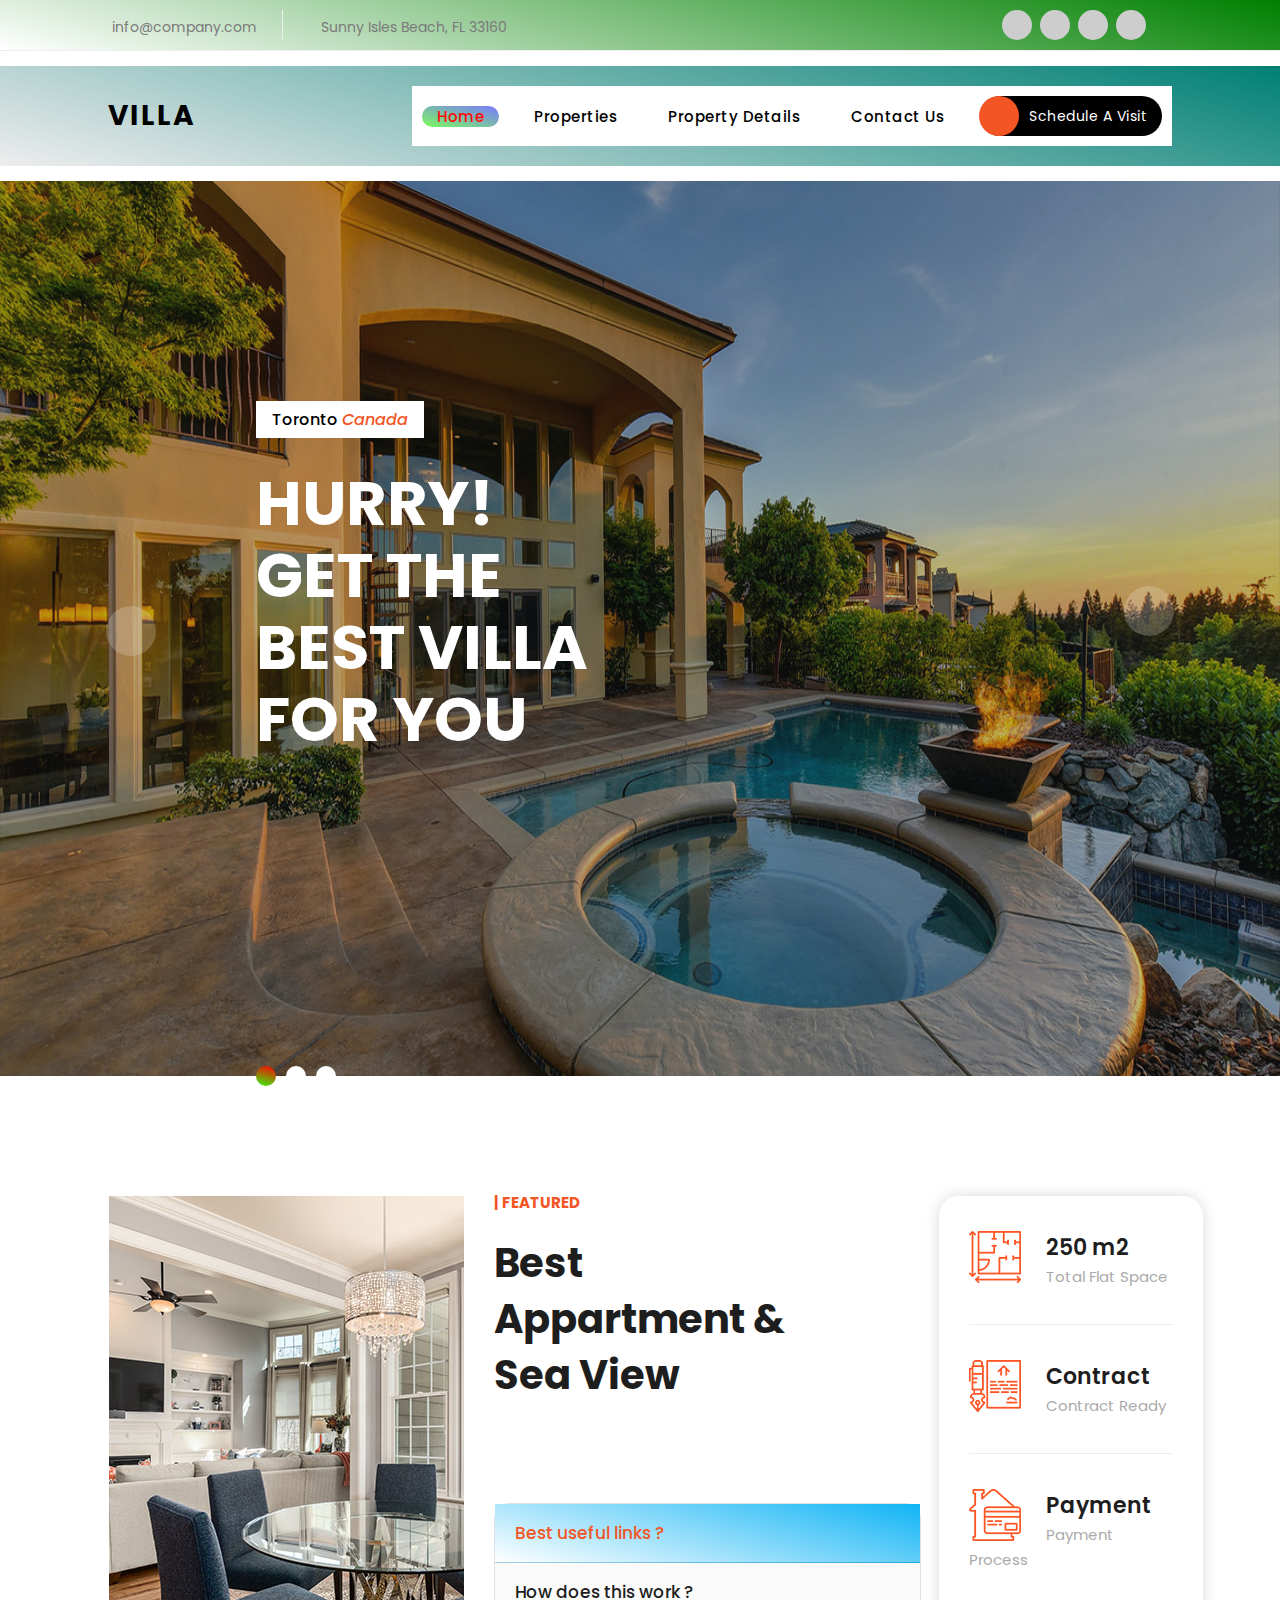
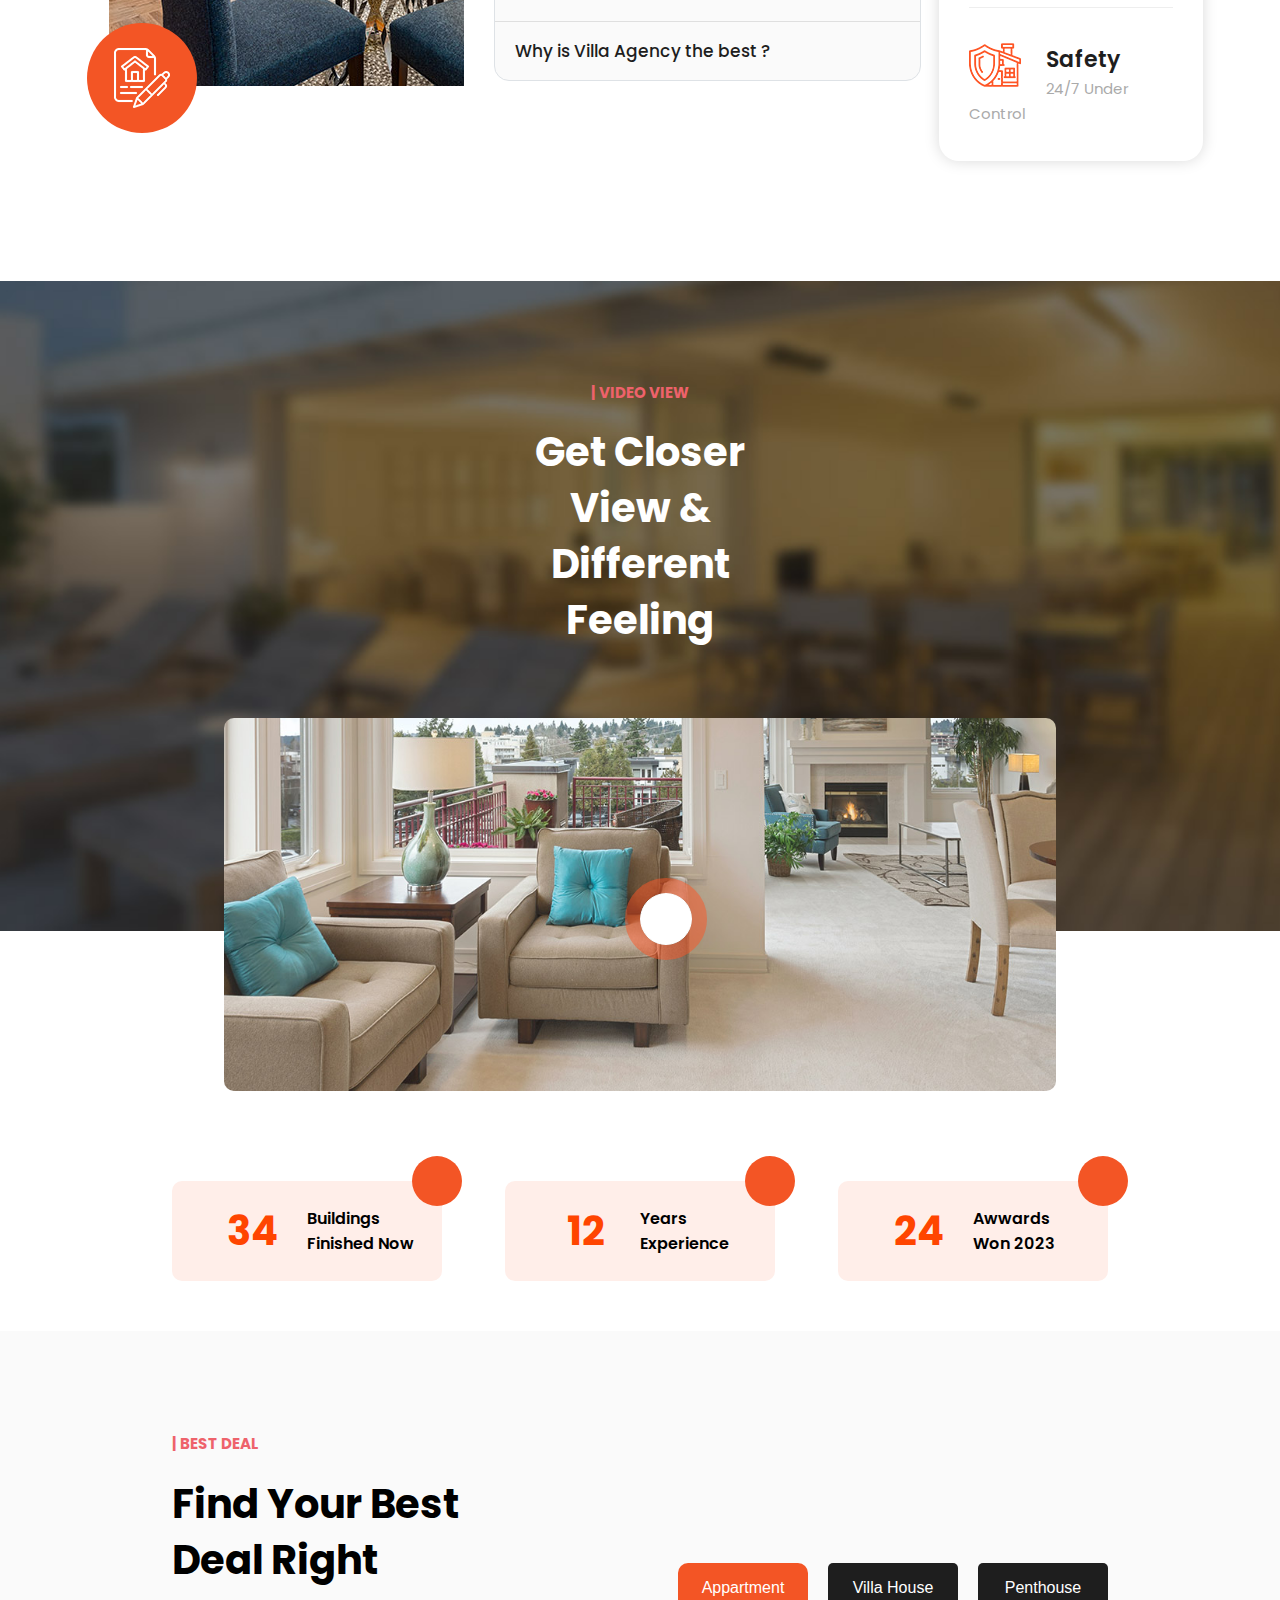
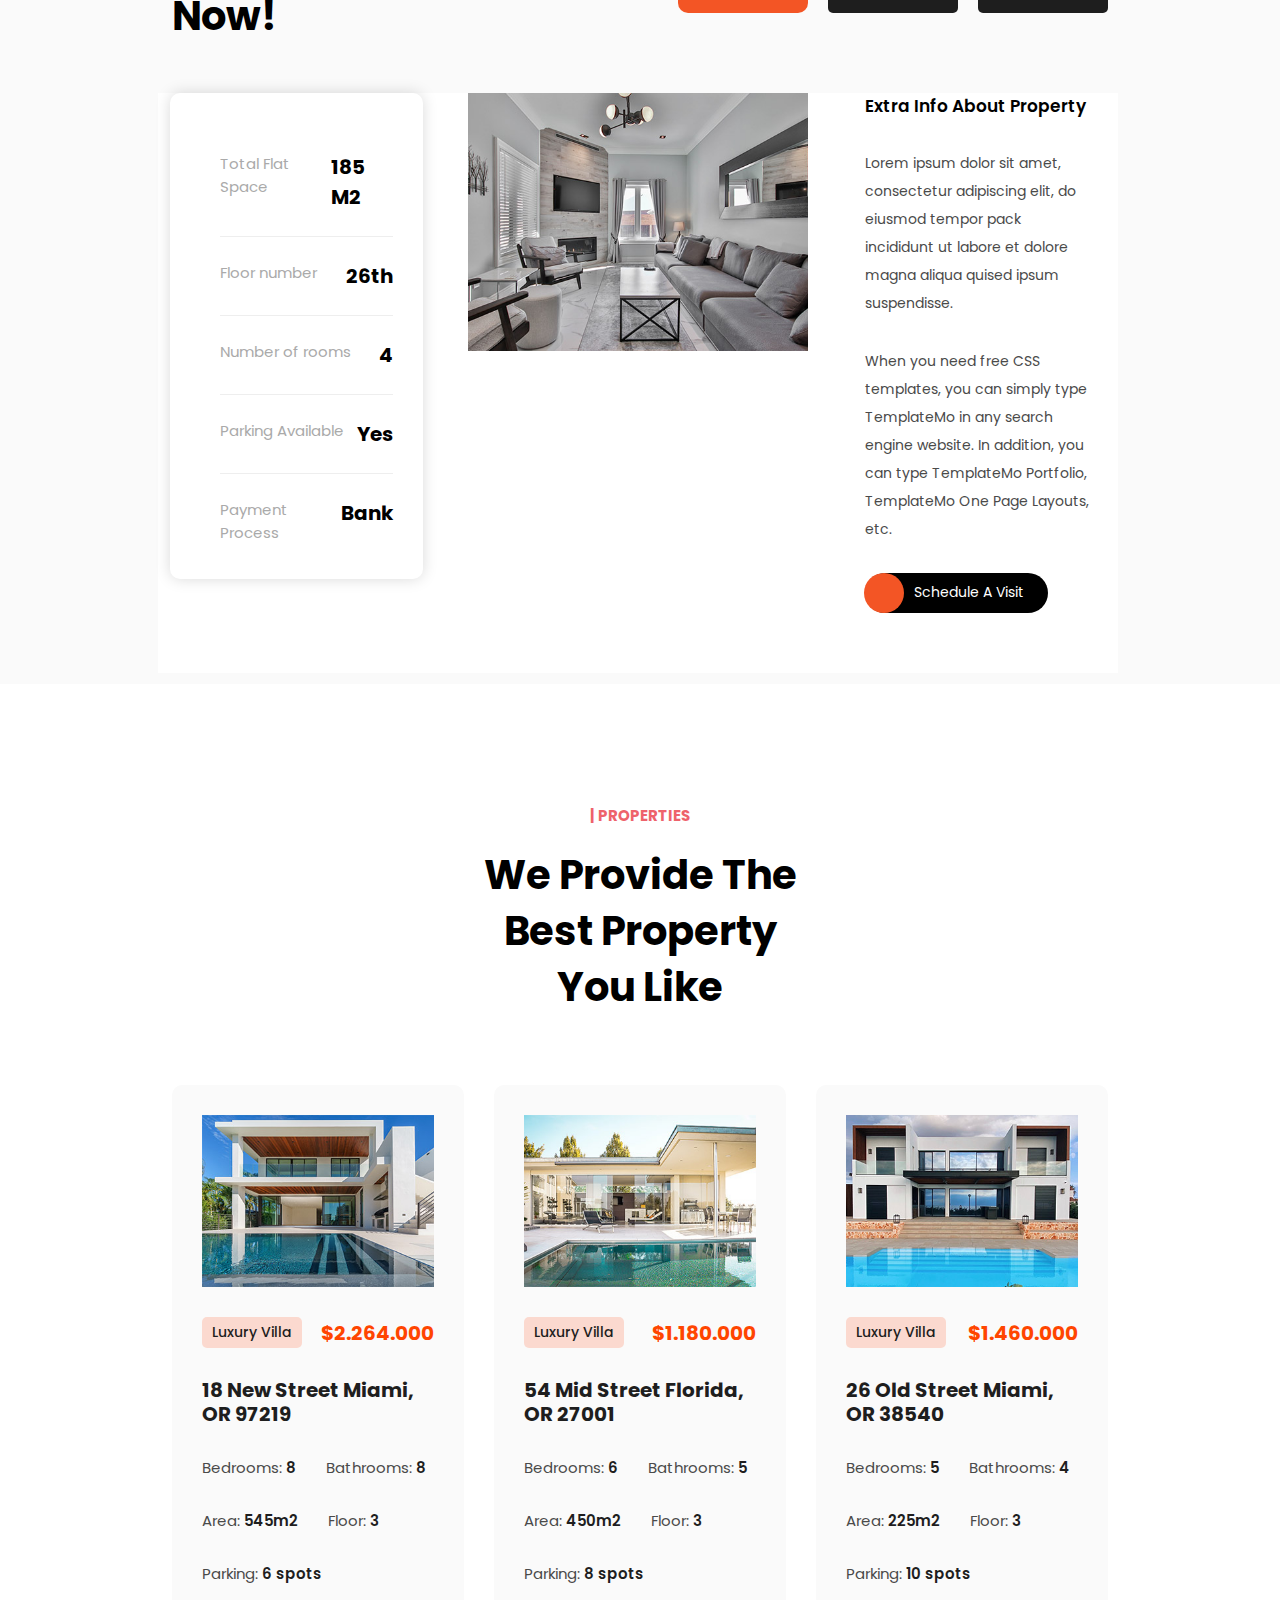
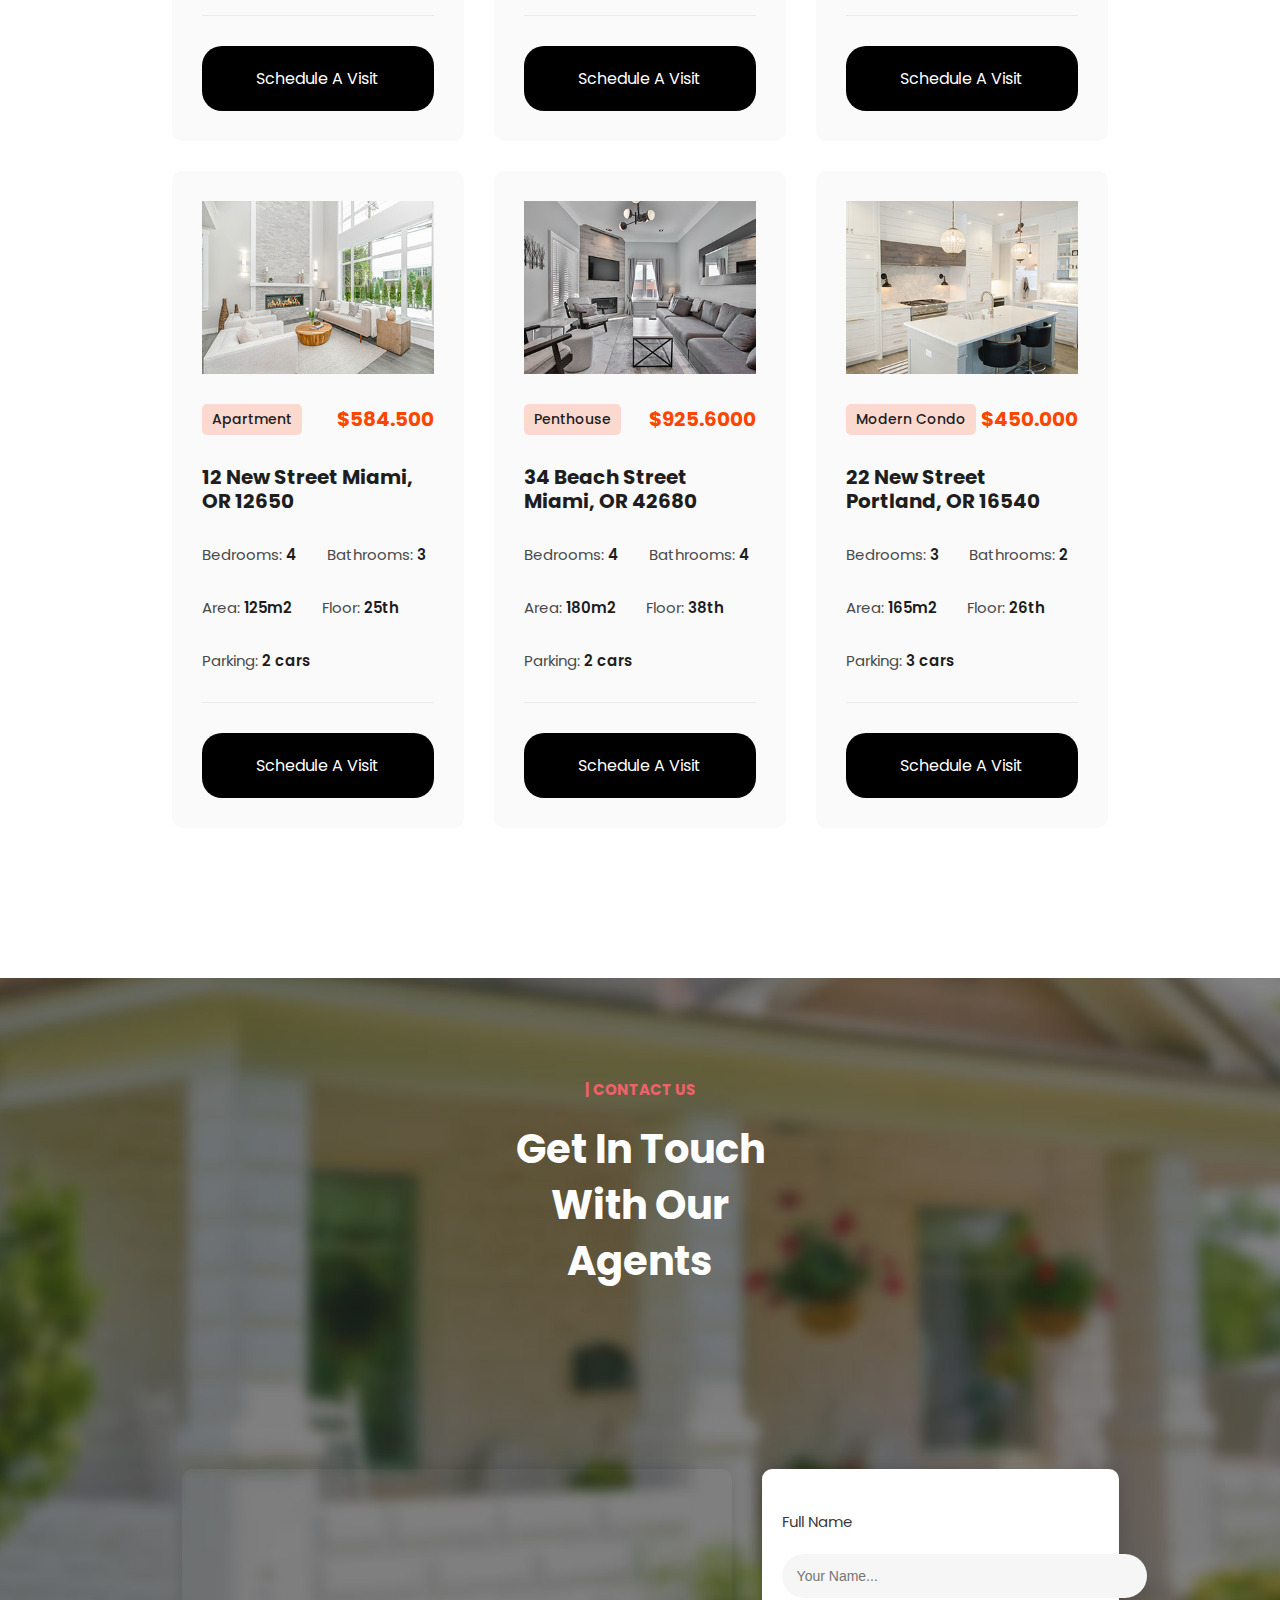
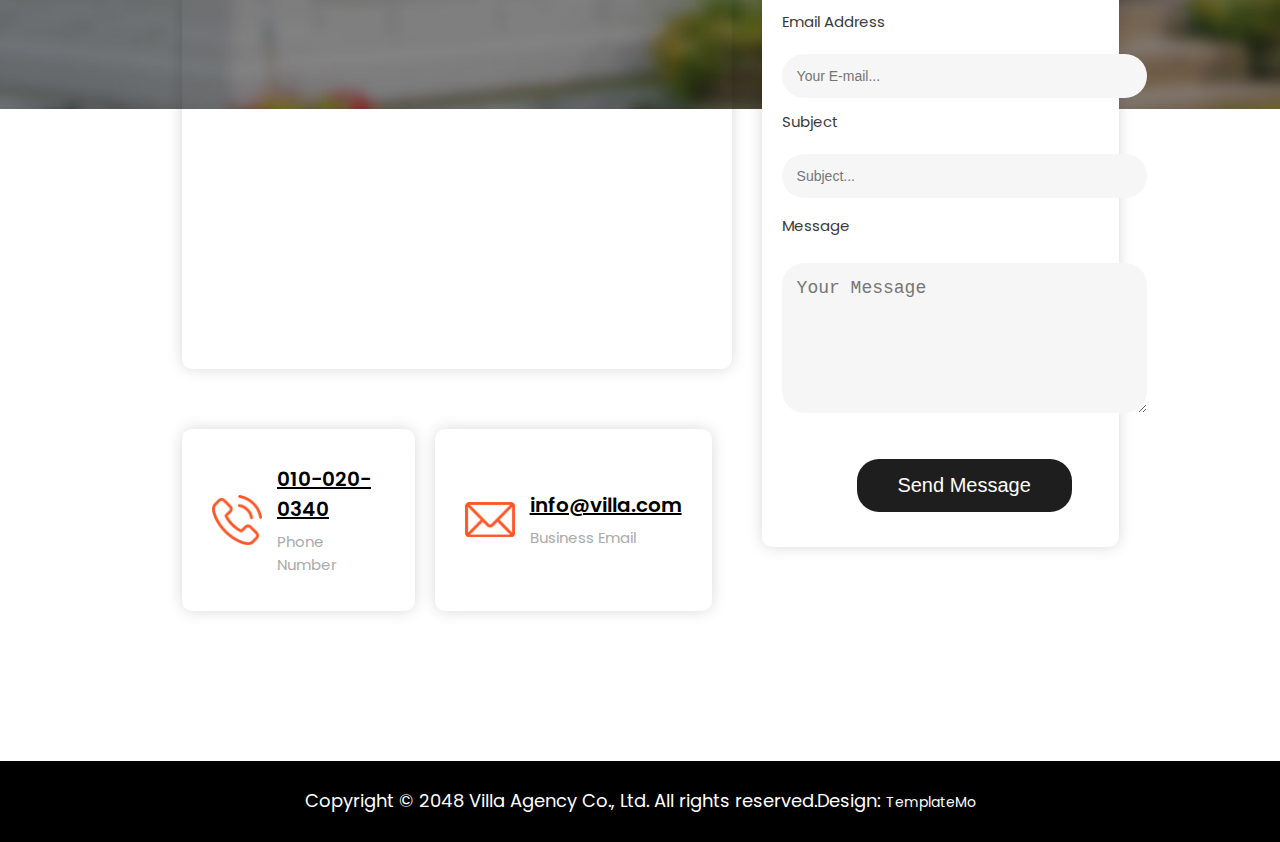
<file: index.html>
<!DOCTYPE html>
<html lang="en">
<head>
    <meta charset="UTF-8">
    <meta name="viewport" content="width=device-width, initial-scale=1.0">
    <link rel="stylesheet" href="style.css">
    <link href="https://fonts.googleapis.com/css2?family=Open+Sans:ital,wght@0,300..800;1,300..800&family=Poppins:ital,wght@0,100;0,200;0,300;0,400;0,500;0,600;0,700;0,800;0,900;1,100;1,200;1,300;1,400;1,500;1,600;1,700;1,800;1,900&family=Rubik:ital,wght@0,300..900;1,300..900&display=swap" rel="stylesheet">
    <link rel="stylesheet" href="https://cdnjs.cloudflare.com/ajax/libs/font-awesome/6.6.0/css/all.min.css" integrity="sha512-Kc323vGBEqzTmouAECnVceyQqyqdsSiqLQISBL29aUW4U/M7pSPA/gEUZQqv1cwx4OnYxTxve5UMg5GT6L4JJg==" crossorigin="anonymous" referrerpolicy="no-referrer" />
    <link rel="stylesheet" href="https://cdn.jsdelivr.net/npm/bootstrap-icons@1.11.3/font/bootstrap-icons.min.css">
    <link href='https://unpkg.com/boxicons@2.1.4/css/boxicons.min.css' rel='stylesheet'>
    <title>project3:Name(Villa Agency:real page)</title>
</head>
<body>
  <!-- start navbar1 -->
  <div class="contener">
    <div class="nav-1">
      <div class="left-nav">
        <ul>
            <li class="li-1"><i class="fa fa-envelope"></i>
            <span>info@company.com</span>
            </li>
            <li class="li-2"><i class="fa fa-map"></i>
           <span>Sunny Isles Beach, FL 33160</span> 
            </li>
        </ul>
      </div>
      <div class="right-nav">
        <ul>
        <li><a href=""><i class="fab fa-facebook"></i></a></li>
        <li><a href=""><i class="fab fa-twitter"></i></a></li>
        <li><a href=""><i class="fab fa-linkedin"></i></a></li>
        <li><a href=""><i class="fab fa-instagram"></i></a></li>
        </ul>
      </div>
    </div>
  </div>
  <!-- end navbar1 -->
  <!-- start header -->
  <header>
    <main >
    <nav id="fixed-nav">
      <div><a href="index.html"><b>Villa</b></a></div>
      <section>
      <ul id="ul-list">
      <li><a href="index.html">Home</a></li>
      <li><a href="property.html">properties</a></li>
      <li><a href="property-details.html">Property Details</a></li>
      <li><a href="contact.html">contact us</a></li>
      <li><a href="#">
        <i class="fa fa-calendar"></i>
        <span> Schedule a visit</span>
      </a></li>
      </ul>
      <b class="bi bi-list" id="click-icon"></b>
      <strong class="bi bi-x-lg" id="exit-icon"></strong>
      </section>
    </nav>
    </main>
    <div class="header-by-img">
      <div class="img-header-1 img-header-4" id="img-1">
        <div>
         <span class="category">Toronto
         <em>Canada</em></span>
         <h2>Hurry!<br>Get the Best Villa for you</h2>
        </div> 
        <div class="content-icon">
          <i class="fa fa-angle-left" id="btn_1"></i>
          <i class="fa fa-angle-right" id="btn_2"></i>
         
        </div>
        <div class="content-circal">
          <button id="btn-3"></button>
          <button id="btn-4"></button>
          <button id="btn-5"></button>
        </div>
      <div class="img-header-1 img-header-2 " id="img-2">
        <div>
          <span class="category">Melbourne,
             <em>Australia</em></span>
             <h2>Be Quick!<br>Get the best villa in town</h2>
         </div> 
         <div class="content-icon">
           <i class="fa fa-angle-left" id="btn_11" ></i>
           <i class="fa fa-angle-right" id="btn_22"></i>
         </div>
         <div class="content-circal">
           <button id="btn-3"></button>
           <button id="btn-4"></button>
           <button id="btn-5"></button>
         </div>
         <div class="img-header-1 img-header-3" id="img-3">
          <div>
            <span class="category">Miami, <em>South Florida</em></span>
            <h2>Act Now!<br>Get the highest level penthouse</h2>
           </div> 
           <div class="content-icon">
            <i class="fa fa-angle-left"  id="btn_111"></i>
            <i class="fa fa-angle-right" id="btn_222"></i>
            
           </div>
           <div class="content-circal">
            <button id="btn-3"></button>
            <button id="btn-4"></button>
            <button id="btn-5"></button>
           </div>
        </div>
     </div>
      </div>
    </div>
  </header>
  <!-- end header -->
   <!-- start section1 property-details -->
    <div class="section_1">
  <section class="property-details">
    <div class="images">
      <img class="img-1" src="img/featured.jpg" alt="eror">
      <a href="property-details.html"><img class="img-2" src="img/featured-icon.png" alt=""></a>
    </div>
    <div class="details-section-1">
        <div class="head">
          <b>| featured</b>
          <h1>Best Appartment & Sea view</h1>
        </div>
        <div class="information">
         <ul>
          <li><strong>Best useful links ?
            </strong>
            <article>Get <b>the best villa</b> website template in HTML CSS and Bootstrap for your business.TemplateMo provides you <i><a target="_blank" href="https://www.google.com/search?q=best+free+css+templates">the best free CSS templates</a></i>in the world. Please tell your friends about it.</article>
          </li>
            <li><strong>How does this work ?
            </strong>
            <article>Dolor <b>almesit amet</b>, consectetur adipiscing elit, sed doesn't eiusmod tempor incididunt ut labore consectetur <i>adipiscing</i> elit, sed do eiusmod tempor incididunt ut labore et dolore magna aliqua.</article>
          </li>
          <li><strong>Why is Villa Agency the best ?</strong>
             <article>Dolor <b>almesit</b> amet, consectetur adipiscing elit, sed doesn't eiusmod tempor incididunt ut labore consectetur <i>adipiscing</i> elit, sed do eiusmod tempor incididunt ut labore et dolore magna aliqua.</article>
          </li>
          </ul>
        </div>
    </div>
    <div class="details-by-image ">
          <div class="details-by-image2">
            <img src="img/info-icon-01.png" alt="error">
             <div>
             <b>250 m2</b>
             <span>Total Flat Space</span>
            </div>
          </div>
          <div class="details-by-image2">
           <img src="img/info-icon-02.png" alt="eror">
           <div>
           <b>Contract</b> 
           <span>Contract Ready</span>
          </div>
          </div>
          <div class="details-by-image2">
            <img src="img/info-icon-03.png" alt="error">
            <div>
            <b>Payment</b>
            <span>Payment Process</span>
          </div>
          </div>
          <div class="details-by-image2">
            <img src="img/info-icon-04.png" alt="">
            <div>
            <b>Safety</b>
            <span>24/7 Under Control</span></div>
          </div>
    </div>
  </section>
</div>
   <!-- end section1 property-details -->
   <!-- start section2 vedios -->
    <section class="section2-vedios">
      <div class="contener-section2">
        <strong>| Video View </strong>  
        <h3>Get Closer View & Different Feeling</h3>
      </div>
      <div class="video-frame">
        <img src="img/video-frame.jpg" alt="error">
        <a href="https://www.youtube.com/embed/migi58VbgGk"><i class="fa fa-play"></i></a>
      </div>
    </section>
   <!-- end section2 vedios -->
   <!-- start section3 card -->
    <section class="section3-card">
      <div class="contener-card">
        <div class="card">
          <b>34</b>
          <p> Buildings Finished Now</p>
        </div>
        <div class="card">
          <b>12</b>
          <p> Years Experience</p>
        </div>
        <div class="card">
          <b>24</b>
          <p> Awwards Won 2023</p>
        </div>
      </div>
    </section>
    <!-- end section3 card -->
     <!-- start section4 the best -->
  <section class="section4-the-best">
  <div class="contener-section4">
    <div class="left-section4">
      <b>| Best Deal</b>
      <h4>Find Your Best Deal Right Now!</h4>
    </div>
    <div class="right-section4">
      <ul class="ul-1">
        <li><button id="btn-appartment">Appartment</button>
          <div class="appartment" id="Appartment">
            <ul class="ul-2">
              <li>Total Flat Space <b>185 m2</b></li>
              <li>Floor number <b>26th</b></li>
              <li>Number of rooms <b>4</b></li>
              <li>Parking Available <b>yes</b></li>
              <li>Payment Process <b>Bank</b></li>
            </ul>
            <img src="img/deal-01.jpg" alt="">
             <aside>
              <b>Extra Info About Property</b>
              <p>Lorem ipsum dolor sit amet, consectetur adipiscing elit, do eiusmod tempor pack incididunt ut labore et dolore magna aliqua quised ipsum suspendisse.</p>
              <!-- <br> -->
              <p>When you need free CSS templates, you can simply type TemplateMo in any search engine website. In addition, you can type TemplateMo Portfolio, TemplateMo One Page Layouts, etc.</p>
              <a href="property-details.html">
                <i class="fa fa-calendar"></i>
                <span> Schedule a visit</span>
              </a>
             </aside>
          </div>
        </li>
        <li><button id="btn-villa">Villa House</button>
          <div class="villa-house villa" id="Villa">
            <ul class="ul-2">
              <li>Total Flat Space <b>250 m2</b></li>
              <li>Floor number <b>26th</b></li>
              <li>Number of rooms <b>5</b></li>
              <li>Parking Available <b>yes</b></li>
              <li>Payment Process <b>Bank</b></li>
            </ul>
            <img src="img/deal-02.jpg" alt="">
             <aside>
              <b>Detail Info About Villa</b>
              <p>Lorem ipsum dolor sit amet, consectetur adipiscing elit, do eiusmod tempor pack incididunt ut labore et dolore magna aliqua quised ipsum suspendisse.</p>
               <p>Swag fanny pack lyft blog twee. JOMO ethical copper mug, succulents typewriter shaman DIY kitsch twee taiyaki fixie hella venmo after messenger poutine next level humblebrag swag franzen.</p>
              <a href="property-details.html">
                <i class="fa fa-calendar"></i>
                <span> Schedule a visit</span>
              </a>
             </aside>
          </div>
        </li>
        <li><button id="btn-penthouse">Penthouse</button>
          <div class="penthouse Penthouse" id="Penthouse">
            <ul class="ul-2">
              <li>Total Flat Space <b>320 m2</b></li>
              <li>Floor number <b>34th</b></li>
              <li>Number of rooms <b>6</b></li>
              <li>Parking Available <b>yes</b></li>
              <li>Payment Process <b>Bank</b></li>
            </ul>
          <img src="img/deal-03.jpg" alt="">
             <aside>
              <b>Extra Info About Penthouse</b>
              <p>Lorem ipsum dolor sit amet, consectetur adipiscing elit, do eiusmod tempor pack incididunt ut labore et dolore magna aliqua quised ipsum suspendisse.</p>
               <p>Swag fanny pack lyft blog twee. JOMO ethical copper mug, succulents typewriter shaman DIY kitsch twee taiyaki fixie hella venmo after messenger poutine next level humblebrag swag franzen.</p>
              <a href="property-details.html">
                <i class="fa fa-calendar"></i>
                <span> Schedule a visit</span>
              </a>
             </aside>
          </div>
        </li>
      </ul>
    </div>
  </div>
  </section>
 <!-- end section4 the best -->
<!-- start section5 best property -->
   <section class="best-property Best-property">
    <div class="contener-section5">
      <aside>
        <b>| Properties</b>
        <h5>We Provide The Best Property You Like</h5>
      </aside>
      <div class="bottom-best-property">
        <div>
          <img src="img/property-01.jpg" alt="">
          <main><span>Luxury Villa</span> <b>$2.264.000</b></main>
          <p>18 New Street Miami, OR 97219</p>
          <ul>
            <li>Bedrooms: <b> 8</b></li>
            <li>Bathrooms: <b> 8</b></li>
            <li>Area: <b> 545m2</b></li>
            <li>Floor: <b> 3</b></li>            
            <li>Parking: <b> 6 spots</b></li>            
          </ul>
          <a href="property-details.html">
            <span> Schedule a visit</span>
          </a>
        </div>
        <div>
          <img src="img/property-02.jpg" alt="">
          <main><span>Luxury Villa</span> <b>$1.180.000</b></main>
          <p>54 Mid Street Florida, OR 27001</p>
          <ul>
            <li>Bedrooms: <b>6</b></li>
            <li>Bathrooms: <b>5</b></li>
            <li>Area: <b> 450m2</b></li>
            <li>Floor: <b>3</b></li>            
            <li>Parking: <b>8 spots</b></li>            
          </ul>
          <a href="property-details.html">
            <span> Schedule a visit</span>
          </a>
        </div>
        <div>
         <img src="img/property-03.jpg" alt="">
          <main><span>Luxury Villa</span> <b>$1.460.000</b></main>
          <p>26 Old Street Miami, OR 38540</p>
          <ul>
            <li>Bedrooms: <b>5</b></li>
            <li>Bathrooms: <b>4</b></li>
            <li>Area: <b>225m2</b></li>
            <li>Floor: <b>3</b></li>            
            <li>Parking: <b>10 spots</b></li>            
          </ul>
          <a href="property-details.html">
            <span> Schedule a visit</span>
          </a>
        </div>
        <div>
           <img src="img/property-04.jpg" alt="">
          <main>
          <span>Apartment</span>
          <b>$584.500</b>
        </main>
          <p>12 New Street Miami, OR 12650</p>
          <ul>
            <li>Bedrooms: <b>4</b></li>
            <li>Bathrooms: <b>3</b></li>
            <li>Area: <b>125m2</b></li>
            <li>Floor: <b>25th</b></li>            
            <li>Parking: <b>2 cars </b></li>            
          </ul>
          <a href="property-details.html">
            <span> Schedule a visit</span>
          </a>
        </div>
        <div>
         <img src="img/property-05.jpg" alt="">
          <main><span>Penthouse </span><b>$925.6000</b></main>
          <p>34 Beach Street Miami, OR 42680</p>
          <ul>
            <li>Bedrooms: <b>4</b></li>
            <li>Bathrooms: <b>4</b></li>
            <li>Area: <b>180m2</b></li>
            <li>Floor: <b>38th</b></li>            
            <li>Parking: <b>2  cars</b></li>            
          </ul>
          <a href="property-details.html">
            <span> Schedule a visit</span>
          </a>
        </div>
        <div>
         <img src="img/property-06.jpg" alt="">
          <main><span>Modern Condo </span><b>$450.000</b></main>
          
          <p>22 New Street Portland, OR 16540</p>
          <ul>
            <li>Bedrooms: <b>3</b></li>
            <li>Bathrooms: <b>2</b></li>
            <li>Area: <b>165m2</b></li>
            <li>Floor: <b>26th</b></li>            
            <li>Parking: <b>3 cars</b></li>            
          </ul>
          <a href="property-details.html">
            <span> Schedule a visit</span>
          </a>
        </div>
      </div>
    </div>
   </section>
 <!-- end section5 best property -->
 <!-- start section6 Touch-->
  <section class="section6-touch">
    <div class="contener-section6">
      <b>| Contact Us</b>
      <h6>Get In Touch With Our Agents</h6>
    </div>
  </section>
  <!--end section6 Touch-->
  <!--start section7 map and form -->
<section class="section7-map-form">
  <div class="contener-section7">
        <div class="contener-commncation">
          <iframe src="https://www.google.com/maps/embed?pb=!1m14!1m8!1m3!1d48729.860377157784!2d-80.118781!3d25.952478!3m2!1i1024!2i768!4f13.1!3m3!1m2!1s0x88d9add4b4ac788f%3A0xe77469d09480fcdb!2sSunny%20Isles%20Beach!5e1!3m2!1sen!2sth!4v1724579347077!5m2!1sen!2sth"  allowfullscreen="" loading="lazy" referrerpolicy="no-referrer-when-downgrade"></iframe>
          <section>
          <div>
            <img src="img/phone-icon.png" alt="">
            <aside>
            <b><a href="tel:">010-020-0340</a></b>
            <span>Phone Number</span>
            </aside>
          </div>
          <div>
            <img src="img/email-icon.png" alt="">
            <aside>
            <b><a href="mailto:">info@villa.com</a></b>
            <span>Business Email</span>
            </aside>
          </div>
          </section>
        </div>
        <form method="get" action="mailto:eslamahmed4213@gmail.com" >
          <div>
             <label for="name">Full Name</label>
             <input type="text" id="name" placeholder="Your Name..."  required>
          </div>
          <div>
            <label for="email">Email Address</label>
            <input type="email" id="email"  placeholder="Your E-mail..." required>
          </div>
          <div>
            <label for="subject">Subject</label>
            <input type="text" id="subject" placeholder="Subject...">
          </div>
          <div>
            <label for="message">Message</label>
            <textarea id="message" placeholder="Your Message"></textarea>
          </div>
          <input type="submit" value="Send Message">
        </form>
  </div>
</section>
  <!--end section7 map and form -->
  <!--start footer-->
  <footer>
    <div class="contener-footer">
      <p>Copyright © 2048 Villa Agency Co., Ltd. All rights reserved.Design: <a href="https://templatemo.com/">TemplateMo</a> </p>
    </div>
  </footer>
  <!-- end footer -->
   <script src="property_details.js"></script>
</body>
</html>
</file>
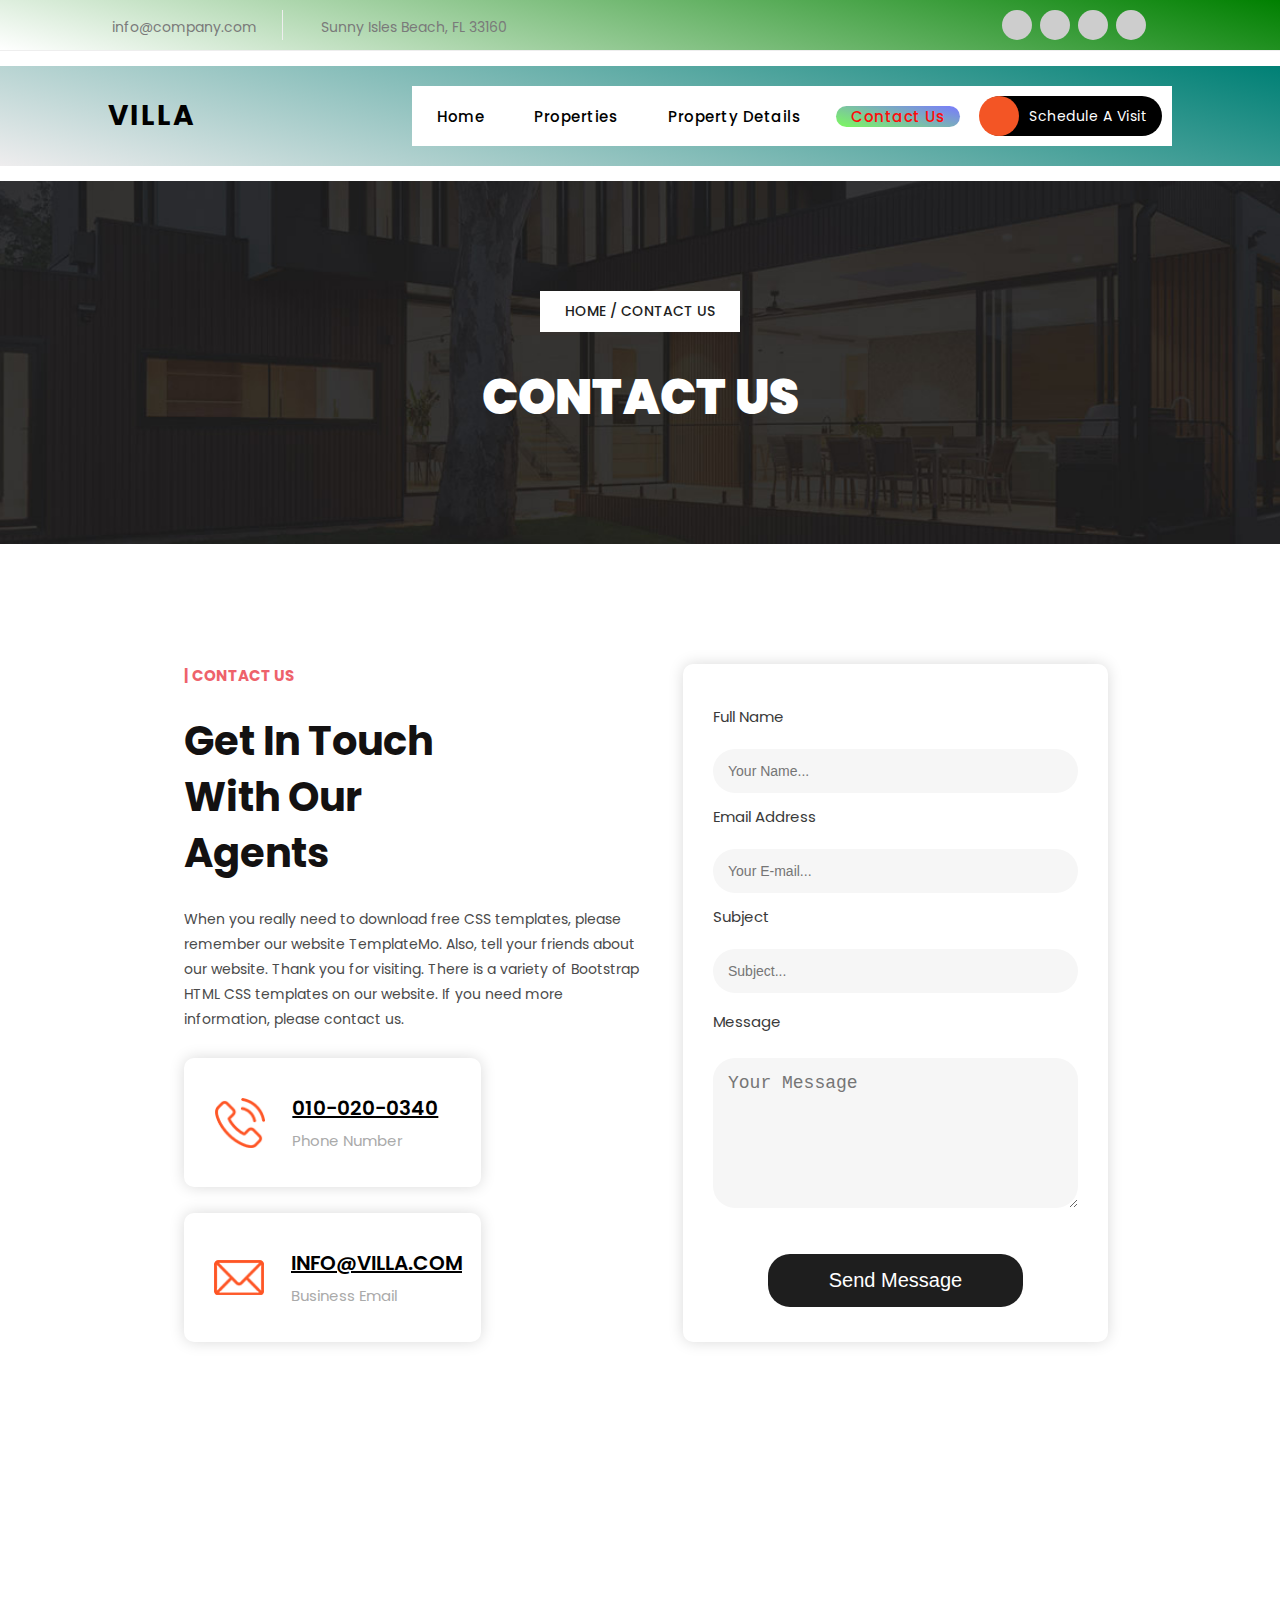
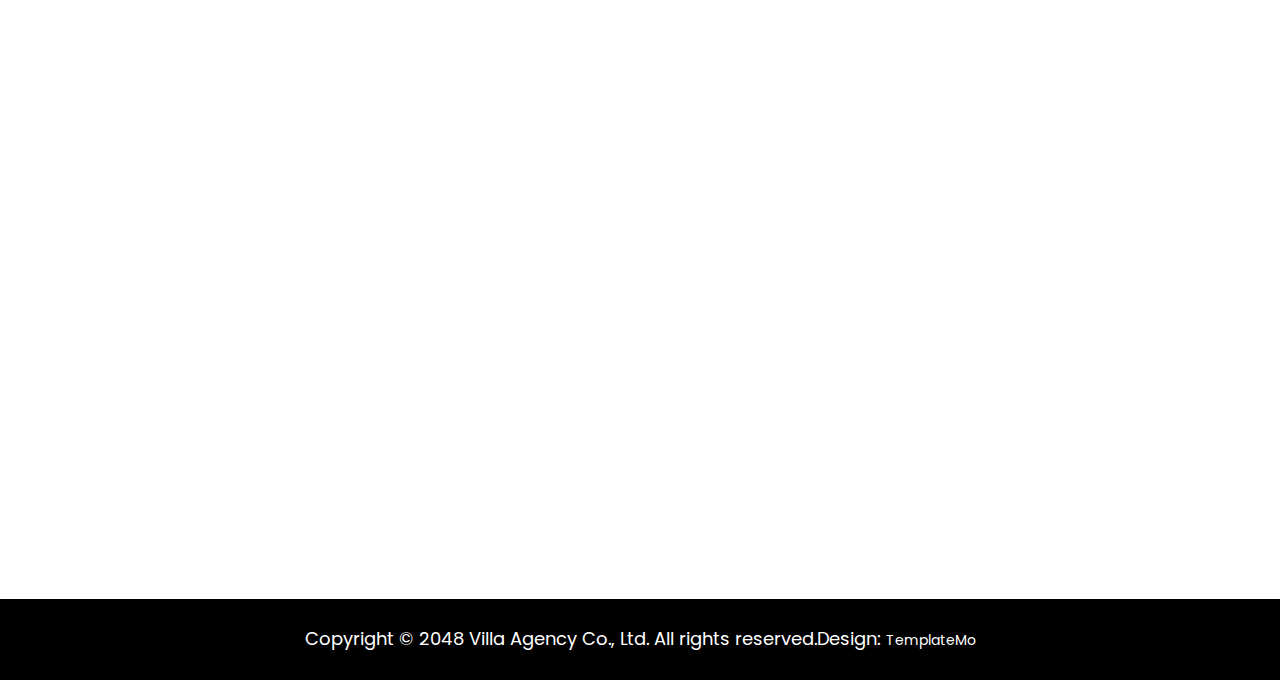
<file: contact.html>
<!DOCTYPE html>
<html lang="en">
<head>
    <meta charset="UTF-8">
    <meta name="viewport" content="width=device-width, initial-scale=1.0">
    <title>(Villa Agency:property details page)</title>
    <link rel="stylesheet" href="style.css">
    <link href="https://fonts.googleapis.com/css2?family=Open+Sans:ital,wght@0,300..800;1,300..800&family=Poppins:ital,wght@0,100;0,200;0,300;0,400;0,500;0,600;0,700;0,800;0,900;1,100;1,200;1,300;1,400;1,500;1,600;1,700;1,800;1,900&family=Rubik:ital,wght@0,300..900;1,300..900&display=swap" rel="stylesheet">
    <link rel="stylesheet" href="https://cdnjs.cloudflare.com/ajax/libs/font-awesome/6.6.0/css/all.min.css" integrity="sha512-Kc323vGBEqzTmouAECnVceyQqyqdsSiqLQISBL29aUW4U/M7pSPA/gEUZQqv1cwx4OnYxTxve5UMg5GT6L4JJg==" crossorigin="anonymous" referrerpolicy="no-referrer" />
    <link rel="stylesheet" href="https://cdn.jsdelivr.net/npm/bootstrap-icons@1.11.3/font/bootstrap-icons.min.css">
    <link href='https://unpkg.com/boxicons@2.1.4/css/boxicons.min.css' rel='stylesheet'>
    <style>
       header nav ul li:nth-child(1) a{
        color: initial;
        background-image: initial;
       }
       header nav ul li a:hover,header nav ul li:nth-child(4) a{
        color: #ff0b0b;
        background-image: linear-gradient(15deg , rgba(58, 247, 11, 0.664), rgba(0, 0, 255, 0.527));
        border-radius: 100px;
       }
    </style>
</head>
<body>
    <!-- start navbar1 -->
    <div class="contener">
        <div class="nav-1">
          <div class="left-nav">
            <ul>
                <li class="li-1"><i class="fa fa-envelope"></i>
                <span>info@company.com</span>
                </li>
                <li class="li-2"><i class="fa fa-map"></i>
               <span>Sunny Isles Beach, FL 33160</span> 
                </li>
            </ul>
          </div>
          <div class="right-nav">
            <ul>
            <li><a href=""><i class="fab fa-facebook"></i></a></li>
            <li><a href=""><i class="fab fa-twitter"></i></a></li>
            <li><a href=""><i class="fab fa-linkedin"></i></a></li>
            <li><a href=""><i class="fab fa-instagram"></i></a></li>
            </ul>
          </div>
        </div>
      </div>
      <!-- end navbar1 -->
       <!-- start header -->
      <header>
        <main>
        <nav id="fixed-nav">
          <div><a href="index.html"><b>Villa</b></a></div>
          <section>
          <ul id="ul-list">
          <li><a href="index.html">Home</a></li>
          <li><a href="property.html">properties</a></li>
          <li><a href="property-details.html">Property Details</a></li>
          <li><a href="contact.html">contact us</a></li>
          <li><a href="#">
            <i class="fa fa-calendar"></i>
            <span> Schedule a visit</span>
          </a></li>
          </ul>
          <b class="bi bi-list" id="click-icon"></b>
      <strong class="bi bi-x-lg" id="exit-icon"></strong>       
          </section>
        </nav>
        </main>
        <div class="img-header">
            <div class="contener-img-header">
                <span><a href="index.html">Home</a> / Contact Us</span>
                <h1>Contact Us</h1>
            </div>
        </div>
      </header>
    <!-- end header -->
 <!-- start section get In  Touch-->
     <section class="get-in-touch">
      <div class="contener-get-in-touch">
       <aside>
        <b>| Contact Us</b>
        <h6>Get In Touch With Our Agents</h6>
        <p>When you really need to download free CSS templates, please remember our website TemplateMo. Also, tell your friends about our website. Thank you for visiting. There is a variety of Bootstrap HTML CSS templates on our website. If you need more information, please contact us.</p>
        <div>
          <img src="img/phone-icon.png" alt="">
          <aside>
          <b><a href="tel:">010-020-0340</a></b>
          <span>Phone Number</span>
          </aside>
        </div>
        <div>
          <img src="img/email-icon.png" alt="">
          <aside>
          <b><a href="mailto:">info@villa.com</a></b>
          <span>Business Email</span>
          </aside>
        </div>
       </aside>
       <form method="get" action="mailto:eslamahmed4213@gmail.com">
        <div>
           <label for="name">Full Name</label>
           <input type="text" id="name" placeholder="Your Name..."  required>
        </div>
        <div>
          <label for="email">Email Address</label>
          <input type="email" id="email"  placeholder="Your E-mail..." required>
        </div>
        <div>
          <label for="subject">Subject</label>
          <input type="text" id="subject" placeholder="Subject...">
        </div>
        <div>
          <label for="message">Message</label>
          <textarea id="message" placeholder="Your Message"></textarea>
        </div>
        <input type="submit" value="Send Message">
      </form>
      </div>
     </section>  
 <!-- end section get In  Touch-->
  <!-- start iframe to map -->
   <div class="section-map">
    <div class="contener-map">
  <iframe src="https://www.google.com/maps/embed?pb=!1m14!1m8!1m3!1d48729.860377157784!2d-80.118781!3d25.952478!3m2!1i1024!2i768!4f13.1!3m3!1m2!1s0x88d9add4b4ac788f%3A0xe77469d09480fcdb!2sSunny%20Isles%20Beach!5e1!3m2!1sen!2sth!4v1725135483215!5m2!1sen!2sth"  allowfullscreen="" loading="lazy" referrerpolicy="no-referrer-when-downgrade"></iframe>
    </div>
  </div>
  <!-- end iframe to map -->
  <!-- start footer -->
    <footer>
        <div class="contener-footer">
          <p>Copyright © 2048 Villa Agency Co., Ltd. All rights reserved.Design: <a href="https://templatemo.com/">TemplateMo</a> </p>
        </div>
      </footer>
        <!-- end footer -->
         <script src="property_details.js"></script>
</body>
</html>
</file>
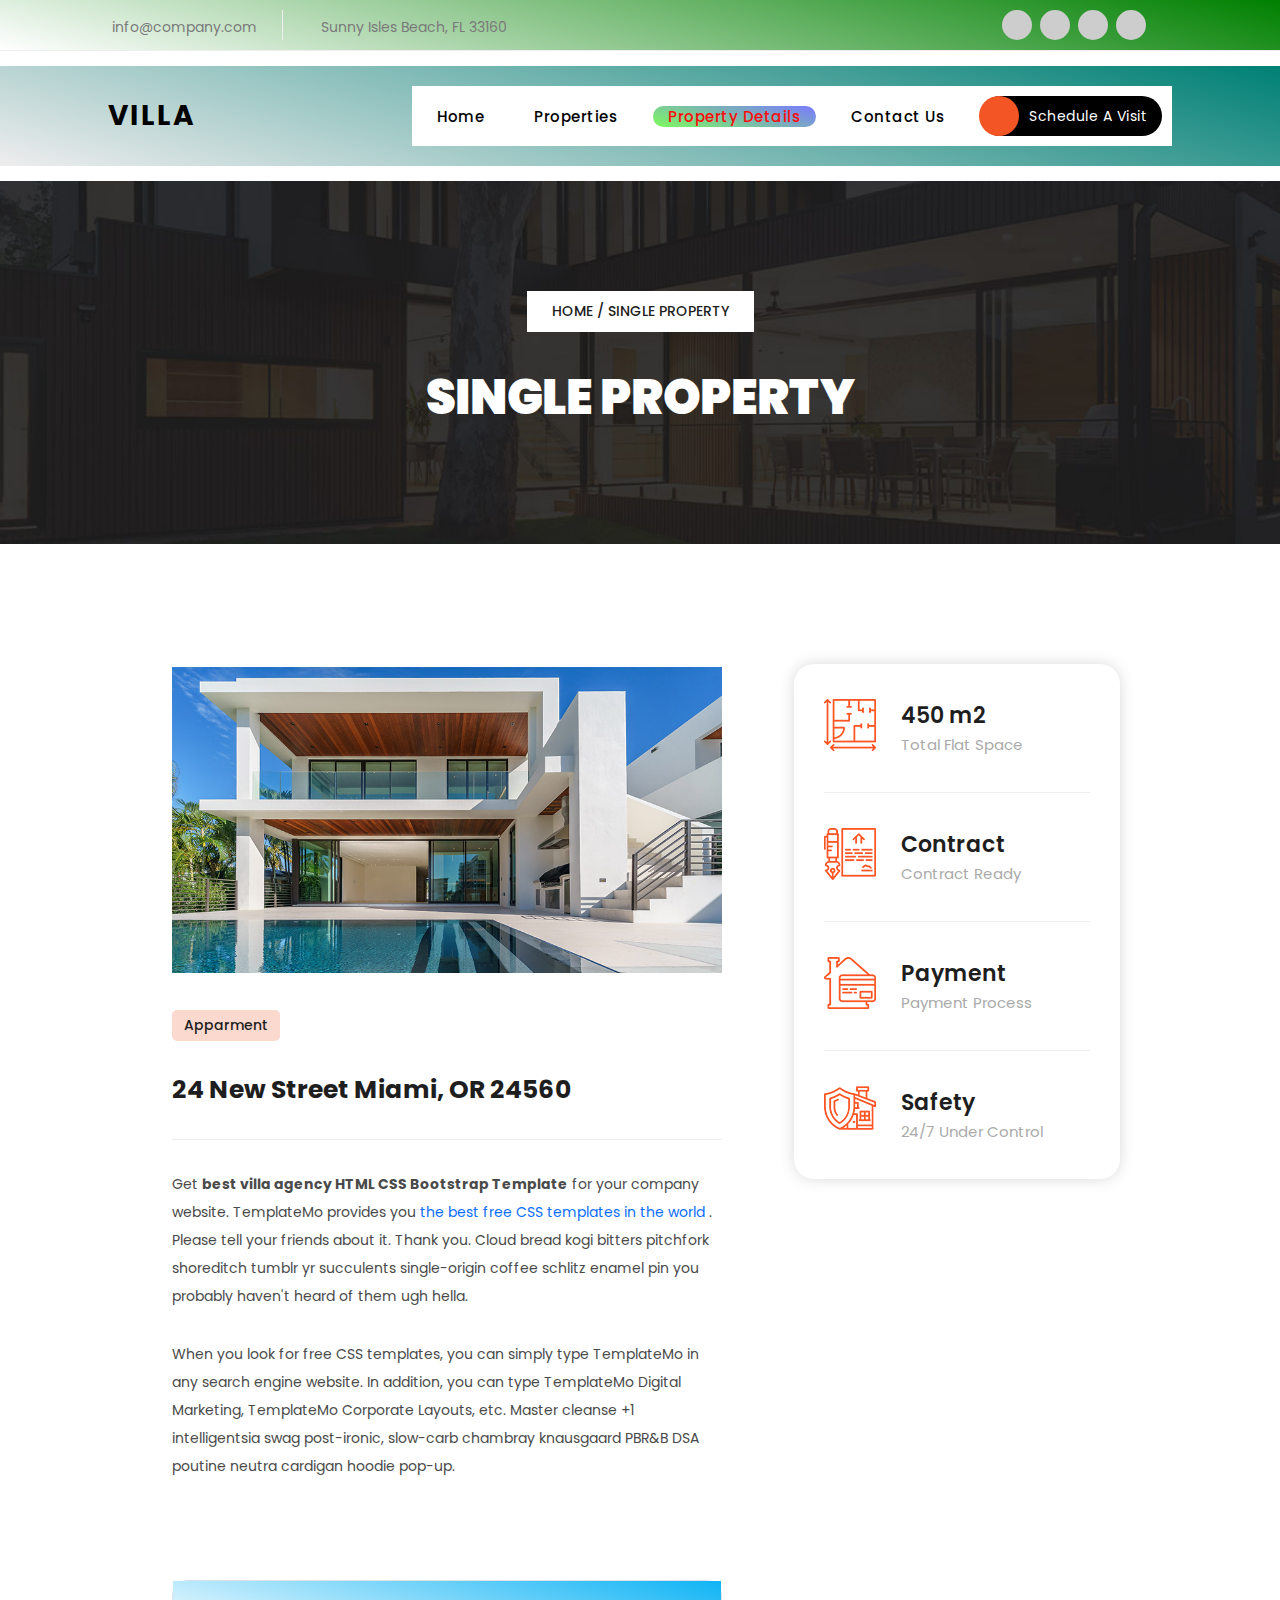
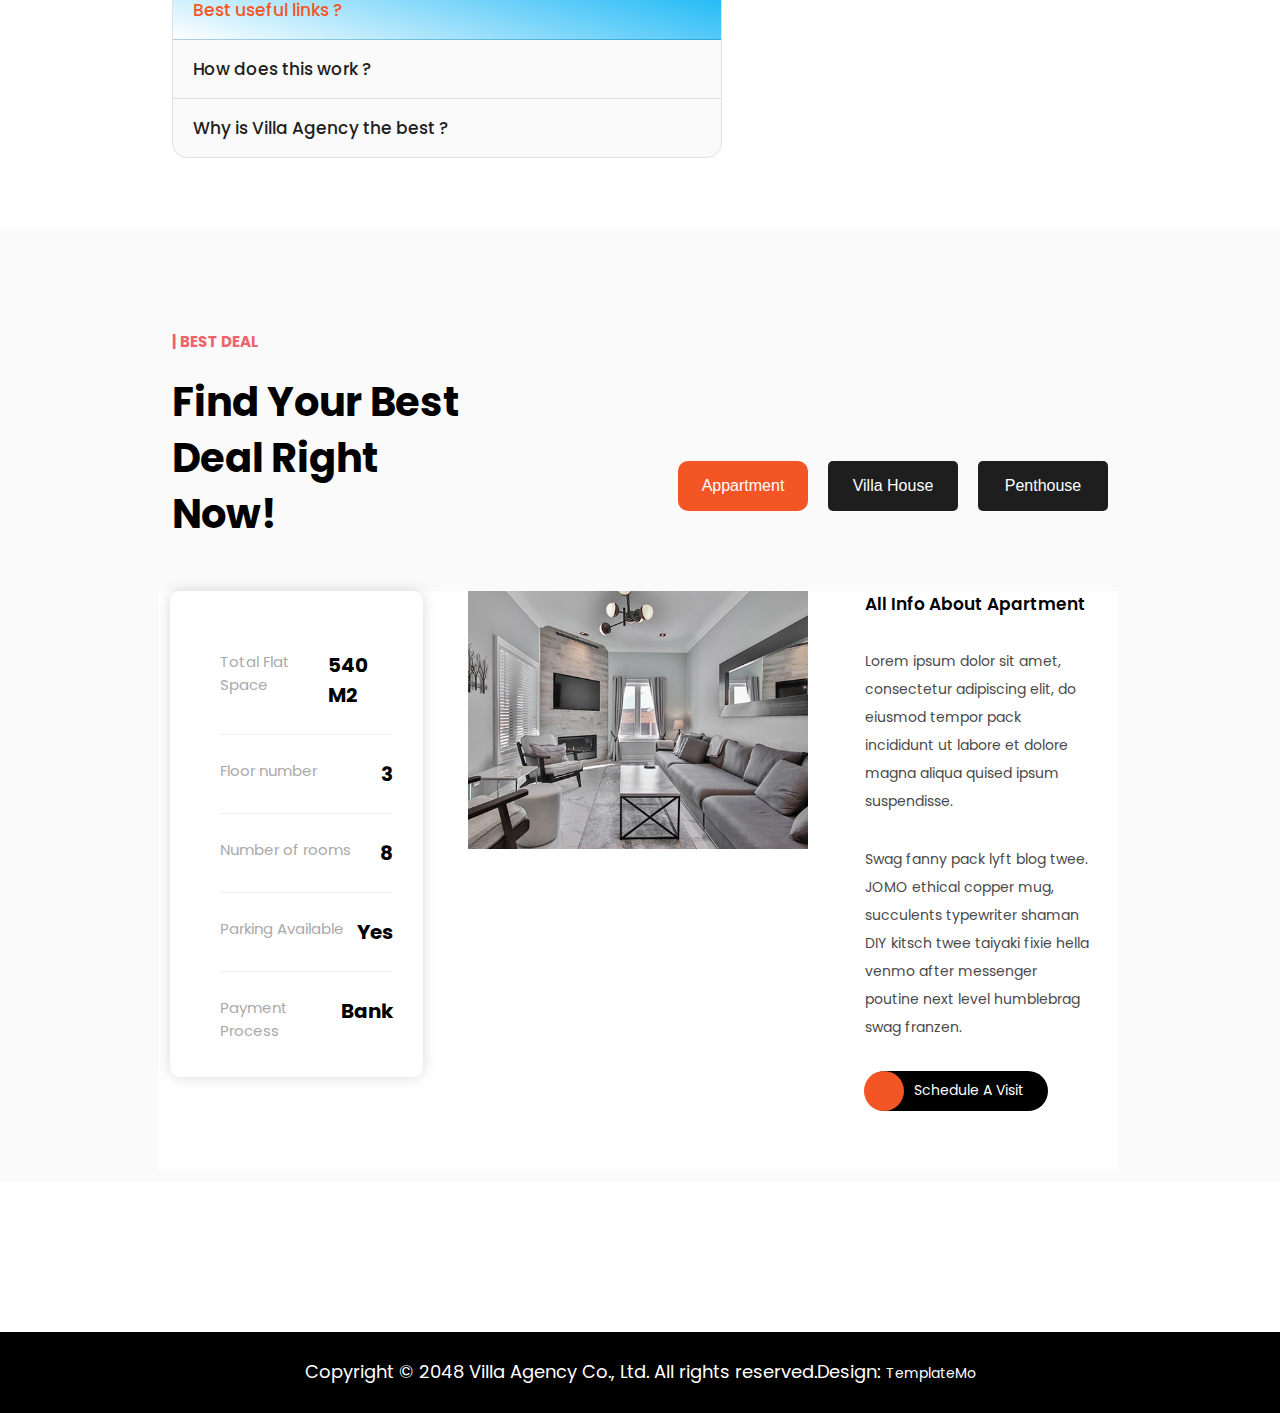
<file: property-details.html>
<!DOCTYPE html>
<html lang="en">
<head>
    <meta charset="UTF-8">
    <meta name="viewport" content="width=device-width, initial-scale=1.0">
    <title>(Villa Agency:property details page)</title>
    <link rel="stylesheet" href="style.css">
    <link href="https://fonts.googleapis.com/css2?family=Open+Sans:ital,wght@0,300..800;1,300..800&family=Poppins:ital,wght@0,100;0,200;0,300;0,400;0,500;0,600;0,700;0,800;0,900;1,100;1,200;1,300;1,400;1,500;1,600;1,700;1,800;1,900&family=Rubik:ital,wght@0,300..900;1,300..900&display=swap" rel="stylesheet">
    <link rel="stylesheet" href="https://cdnjs.cloudflare.com/ajax/libs/font-awesome/6.6.0/css/all.min.css" integrity="sha512-Kc323vGBEqzTmouAECnVceyQqyqdsSiqLQISBL29aUW4U/M7pSPA/gEUZQqv1cwx4OnYxTxve5UMg5GT6L4JJg==" crossorigin="anonymous" referrerpolicy="no-referrer" />
    <link rel="stylesheet" href="https://cdn.jsdelivr.net/npm/bootstrap-icons@1.11.3/font/bootstrap-icons.min.css">
    <link href='https://unpkg.com/boxicons@2.1.4/css/boxicons.min.css' rel='stylesheet'>
    <style>
       header nav ul li:nth-child(1) a{
        color: initial;
        background-image: initial;
       }
       header nav ul li a:hover,header nav ul li:nth-child(3) a{
        color: #ff0b0b;
        background-image: linear-gradient(15deg , rgba(58, 247, 11, 0.664), rgba(0, 0, 255, 0.527));
        border-radius: 100px;
       }
    </style>
</head>
<body>
    <!-- start navbar1 -->
    <div class="contener">
        <div class="nav-1">
          <div class="left-nav">
            <ul>
                <li class="li-1"><i class="fa fa-envelope"></i>
                <span>info@company.com</span>
                </li>
                <li class="li-2"><i class="fa fa-map"></i>
               <span>Sunny Isles Beach, FL 33160</span> 
                </li>
            </ul>
          </div>
          <div class="right-nav">
            <ul>
            <li><a href=""><i class="fab fa-facebook"></i></a></li>
            <li><a href=""><i class="fab fa-twitter"></i></a></li>
            <li><a href=""><i class="fab fa-linkedin"></i></a></li>
            <li><a href=""><i class="fab fa-instagram"></i></a></li>
            </ul>
          </div>
        </div>
      </div>
      <!-- end navbar1 -->
       <!-- start header -->
      <header>
        <main>
        <nav id="fixed-nav">
          <div><a href="index.html"><b>Villa</b></a></div>
          <section>
          <ul id="ul-list">
          <li><a href="index.html">Home</a></li>
          <li><a href="property.html">properties</a></li>
          <li><a href="property-details.html">Property Details</a></li>
          <li><a href="contact.html">contact us</a></li>
          <li><a href="#">
            <i class="fa fa-calendar"></i>
            <span> Schedule a visit</span>
          </a></li>
          </ul>
          <b class="bi bi-list" id="click-icon"></b>
          <strong class="bi bi-x-lg" id="exit-icon"></strong>
          </section>
        </nav>
        </main>
        <div class="img-header">
            <div class="contener-img-header">
                <span><a href="index.html">Home</a> / Single Property</span>
                <h1>Single Property</h1>
            </div>
        </div>
      </header>
    <!-- end header -->  
    <!-- start section1 property-details  -->
     <section class="section-property-details">
      <div class="contener-property-details">
        <div class="contener-top">
          <img src="img/single-property.jpg" alt="">
          <div class="header-contener-top">
            <b>Apparment</b>
            <h2>24 New Street Miami, OR 24560</h2>
            <p>Get <strong>best villa agency HTML CSS Bootstrap Template</strong>  for your company website. TemplateMo provides you <a href="https://www.google.com/search?q=best+free+css+templates">the best free CSS templates in the world</a> . Please tell your friends about it. Thank you. Cloud bread kogi bitters pitchfork shoreditch tumblr yr succulents single-origin coffee schlitz enamel pin you probably haven't heard of them ugh hella.</p>
            <p>When you look for free CSS templates, you can simply type TemplateMo in any search engine website. In addition, you can type TemplateMo Digital Marketing, TemplateMo Corporate Layouts, etc. Master cleanse +1 intelligentsia swag post-ironic, slow-carb chambray knausgaard PBR&B DSA poutine neutra cardigan hoodie pop-up.</p>
          </div>
            <div class="information">
              <ul>
               <li><strong>Best useful links ?
                 </strong>
                 <article>Get <b>the best villa</b> website template in HTML CSS and Bootstrap for your business.TemplateMo provides you <i>the best free CSS templates</i>in the world. Please tell your friends about it.</article>
               </li>
                 <li><strong>How does this work ?
                 </strong>
                 <article>Dolor <b>almesit amet</b>, consectetur adipiscing elit, sed doesn't eiusmod tempor incididunt ut labore consectetur <i>adipiscing</i> elit, sed do eiusmod tempor incididunt ut labore et dolore magna aliqua.</article>
               </li>
               <li><strong>Why is Villa Agency the best ?</strong>
                  <article>Dolor <b>almesit</b> amet, consectetur adipiscing elit, sed doesn't eiusmod tempor incididunt ut labore consectetur <i>adipiscing</i> elit, sed do eiusmod tempor incididunt ut labore et dolore magna aliqua.</article>
               </li>
               </ul>
             </div>
        </div>
        <div class="details-by-image ">
          <div class="details-by-image2">
            <img src="img/info-icon-01.png" alt="error">
             <div>
             <b>450 m2</b>
             <span>Total Flat Space</span>
            </div>
          </div>
          <div class="details-by-image2">
           <img src="img/info-icon-02.png" alt="eror">
           <div>
           <b>Contract</b> 
           <span>Contract Ready</span>
          </div>
          </div>
          <div class="details-by-image2">
            <img src="img/info-icon-03.png" alt="error">
            <div>
            <b>Payment</b>
            <span>Payment Process</span>
          </div>
          </div>
          <div class="details-by-image2">
            <img src="img/info-icon-04.png" alt="">
            <div>
            <b>Safety</b>
            <span>24/7 Under Control</span></div>
          </div>
    </div> 
      </div>
     </section>
    <!-- end section1 property-details  -->
    <!-- start section2 the best -->
  <section class="section4-the-best">
    <div class="contener-section4">
      <div class="left-section4">
        <b>| Best Deal</b>
        <h4>Find Your Best Deal Right Now!</h4>
      </div>
      <div class="right-section4">
        <ul class="ul-1">
          <li><button id="btn-appartment">Appartment</button>
            <div class="appartment" id="Appartment">
              <ul class="ul-2">
                <li>Total Flat Space <b>540 m2</b></li>
                <li>Floor number <b>3</b></li>
                <li>Number of rooms <b>8</b></li>
                <li>Parking Available <b>yes</b></li>
                <li>Payment Process <b>Bank</b></li>
              </ul>
              <img src="img/deal-01.jpg" alt="">
               <aside>
                <b>All Info About Apartment</b>
                <p>Lorem ipsum dolor sit amet, consectetur adipiscing elit, do eiusmod tempor pack incididunt ut labore et dolore magna aliqua quised ipsum suspendisse.</p>
                <p>Swag fanny pack lyft blog twee. JOMO ethical copper mug, succulents typewriter shaman DIY kitsch twee taiyaki fixie hella venmo after messenger poutine next level humblebrag swag franzen.</p>
                <a href="">
                  <i class="fa fa-calendar"></i>
                  <span> Schedule a visit</span>
                </a>
               </aside>
            </div>
          </li>
          <li><button id="btn-villa">Villa House</button>
            <div class="villa-house villa" id="Villa">
              <ul class="ul-2">
                <li>Total Flat Space <b>250 m2</b></li>
                <li>Floor number <b>26th</b></li>
                <li>Number of rooms <b>5</b></li>
                <li>Parking Available <b>yes</b></li>
                <li>Payment Process <b>Bank</b></li>
              </ul>
              <img src="img/deal-02.jpg" alt="">
               <aside>
                <b>Detail Info About Villa</b>
                <p>Lorem ipsum dolor sit amet, consectetur adipiscing elit, do eiusmod tempor pack incididunt ut labore et dolore magna aliqua quised ipsum suspendisse.</p>
                 <p>Swag fanny pack lyft blog twee. JOMO ethical copper mug, succulents typewriter shaman DIY kitsch twee taiyaki fixie hella venmo after messenger poutine next level humblebrag swag franzen.</p>
                <a href="">
                  <i class="fa fa-calendar"></i>
                  <span> Schedule a visit</span>
                </a>
               </aside>
            </div>
          </li>
          <li><button id="btn-penthouse">Penthouse</button>
            <div class="penthouse Penthouse"id="Penthouse">
              <ul class="ul-2">
                <li>Total Flat Space <b>320 m2</b></li>
                <li>Floor number <b>34th</b></li>
                <li>Number of rooms <b>6</b></li>
                <li>Parking Available <b>yes</b></li>
                <li>Payment Process <b>Bank</b></li>
              </ul>
              <img src="img/deal-03.jpg" alt="">
               <aside>
                <b>Extra Info About Penthouse</b>
                <p>Lorem ipsum dolor sit amet, consectetur adipiscing elit, do eiusmod tempor pack incididunt ut Kinfolk tonx seitan crucifix 3 wolf moon bicycle rights keffiyeh snackwave wolf same vice, chillwave vexillologistlabore et dolore magna aliqua quised ipsum suspendisse.</p>
                 <p>Swag fanny pack lyft blog twee. JOMO ethical copper mug, succulents typewriter shaman DIY kitsch twee taiyaki fixie hella venmo after messenger poutine next level humblebrag swag franzen.</p>
                <a href="">
                  <i class="fa fa-calendar"></i>
                  <span> Schedule a visit</span>
                </a>
               </aside>
            </div>
          </li>
        </ul>
      </div>
    </div>
    </section>
   <!-- end section2 the best -->
    <!-- start footer -->
    <footer class="footer-property-details">
        <div class="contener-footer">
          <p>Copyright © 2048 Villa Agency Co., Ltd. All rights reserved.Design: <a href="https://templatemo.com/">TemplateMo</a> </p>
        </div>
      </footer>
        <!-- end footer -->
         <Script src="property_details.js"></Script>
</body>
</html>
</file>
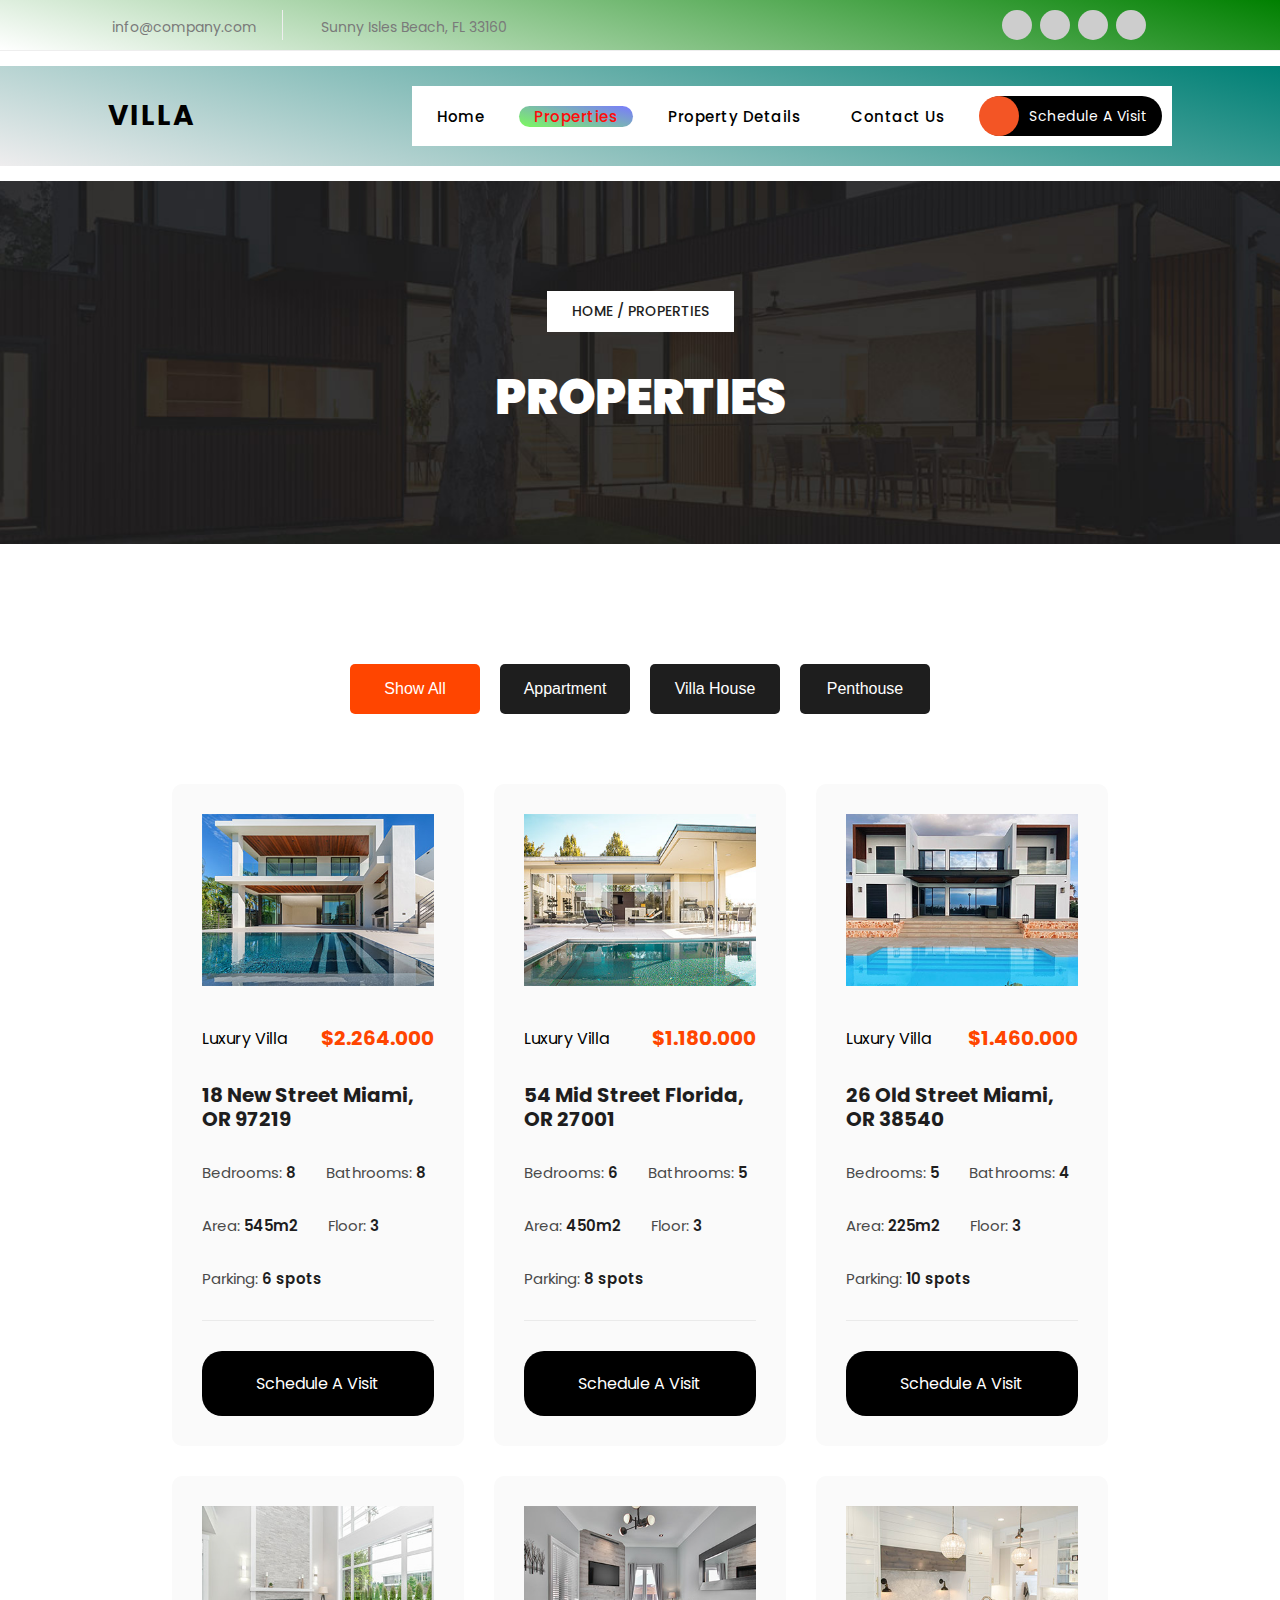
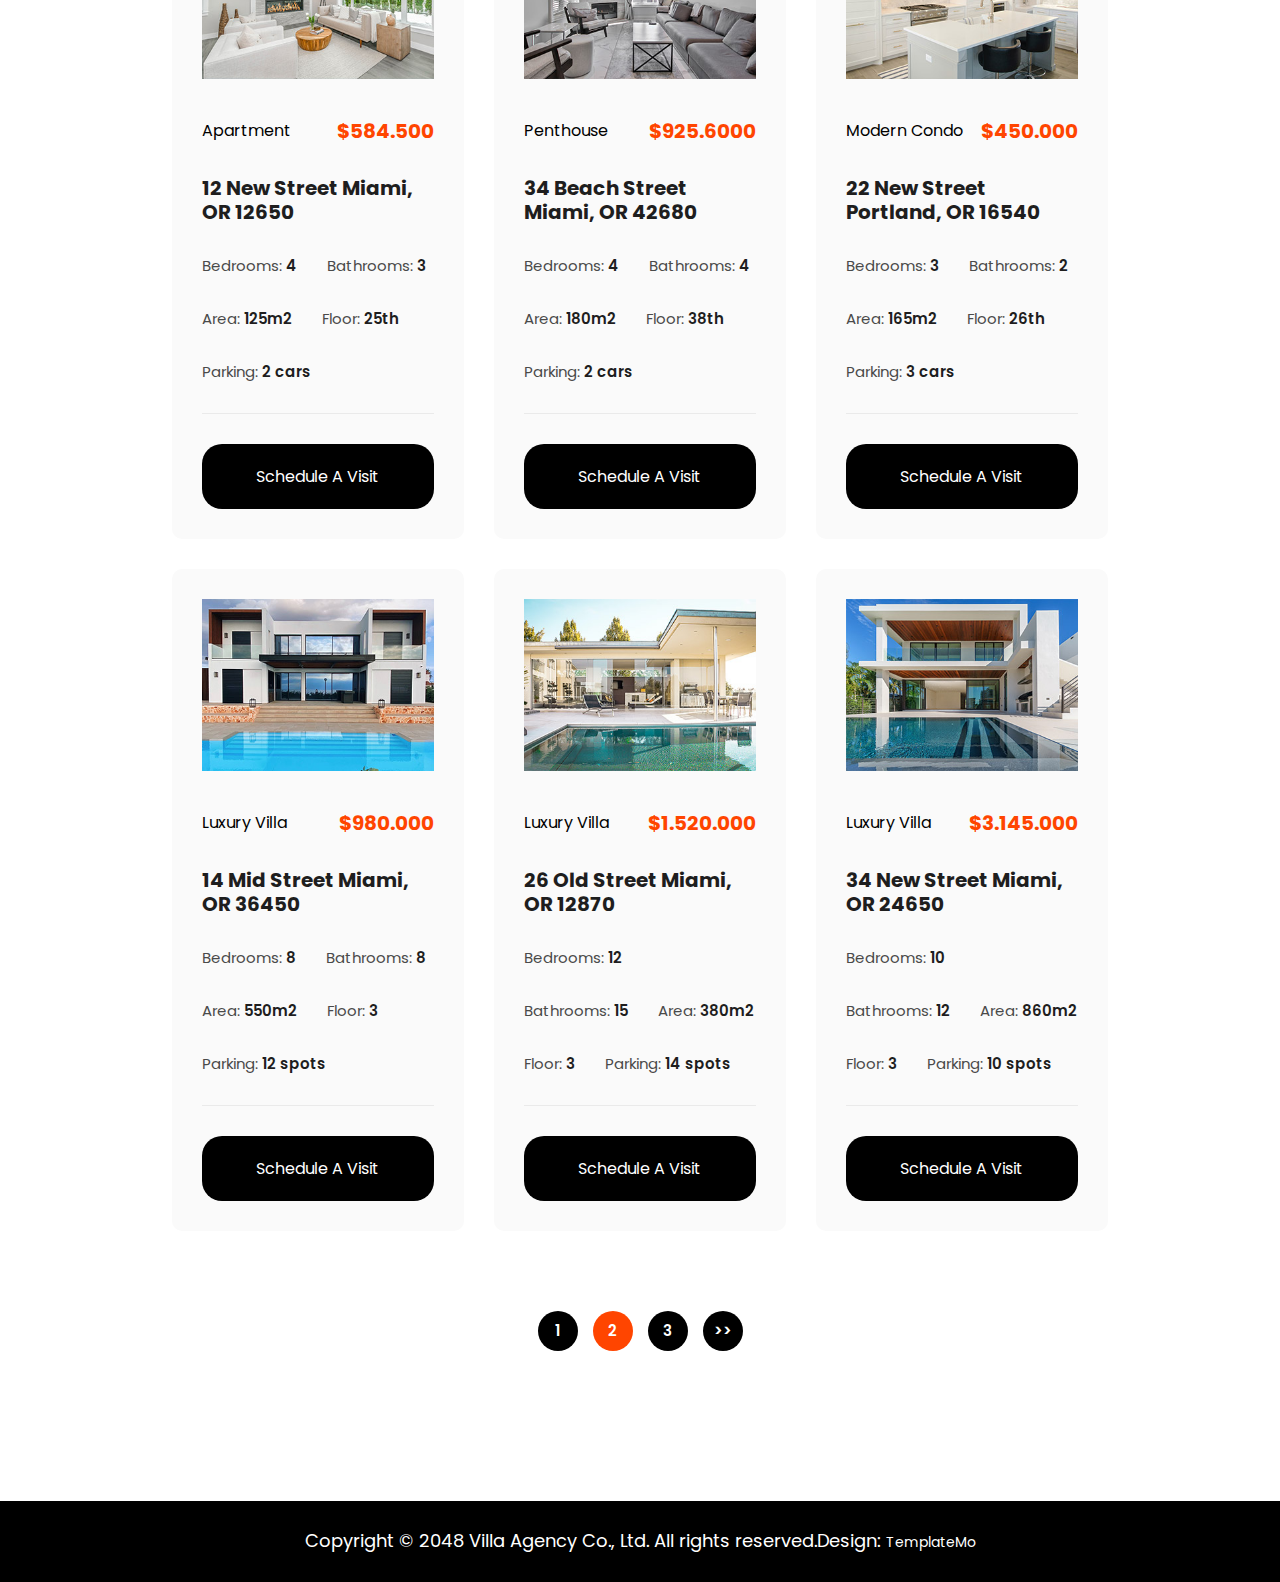
<file: property.html>
<!DOCTYPE html>
<html lang="en">
<head>
    <meta charset="UTF-8">
    <meta name="viewport" content="width=device-width, initial-scale=1.0">
    <title>(Villa Agency:property page)</title>
    <link rel="stylesheet" href="style.css">
    <link href="https://fonts.googleapis.com/css2?family=Open+Sans:ital,wght@0,300..800;1,300..800&family=Poppins:ital,wght@0,100;0,200;0,300;0,400;0,500;0,600;0,700;0,800;0,900;1,100;1,200;1,300;1,400;1,500;1,600;1,700;1,800;1,900&family=Rubik:ital,wght@0,300..900;1,300..900&display=swap" rel="stylesheet">
    <link rel="stylesheet" href="https://cdnjs.cloudflare.com/ajax/libs/font-awesome/6.6.0/css/all.min.css" integrity="sha512-Kc323vGBEqzTmouAECnVceyQqyqdsSiqLQISBL29aUW4U/M7pSPA/gEUZQqv1cwx4OnYxTxve5UMg5GT6L4JJg==" crossorigin="anonymous" referrerpolicy="no-referrer" />
    <link rel="stylesheet" href="https://cdn.jsdelivr.net/npm/bootstrap-icons@1.11.3/font/bootstrap-icons.min.css">
    <link href='https://unpkg.com/boxicons@2.1.4/css/boxicons.min.css' rel='stylesheet'>
    <style>
       header nav ul li:nth-child(1) a{
        color: initial;
        background-image: initial;
       }
       header nav ul li a:hover,header nav ul li:nth-child(2) a{
        color: #ff0b0b;
        background-image: linear-gradient(15deg , rgba(58, 247, 11, 0.664), rgba(0, 0, 255, 0.527));
        border-radius: 100px;
       }

    </style>
</head>
<body>
      <!-- start navbar1 -->
      <div class="contener">
        <div class="nav-1">
          <div class="left-nav">
            <ul>
                <li class="li-1"><i class="fa fa-envelope"></i>
                <span>info@company.com</span>
                </li>
                <li class="li-2"><i class="fa fa-map"></i>
               <span>Sunny Isles Beach, FL 33160</span> 
                </li>
            </ul>
          </div>
          <div class="right-nav">
            <ul>
            <li><a href=""><i class="fab fa-facebook"></i></a></li>
            <li><a href=""><i class="fab fa-twitter"></i></a></li>
            <li><a href=""><i class="fab fa-linkedin"></i></a></li>
            <li><a href=""><i class="fab fa-instagram"></i></a></li>
            </ul>
          </div>
        </div>
      </div>
      <!-- end navbar1 -->
       <!-- start header -->
      <header>
        <main >
        <nav id="fixed-nav">
          <div><a href="index.html"><b>Villa</b></a></div>
          <section>
          <ul id="ul-list">
          <li><a href="index.html">Home</a></li>
          <li><a href="property.html">properties</a></li>
          <li><a href="property-details.html">Property Details</a></li>
          <li><a href="contact.html">contact us</a></li>
          <li><a href="#">
            <i class="fa fa-calendar"></i>
            <span> Schedule a visit</span>
          </a></li>
          </ul>
          <b class="bi bi-list" id="click-icon"></b>
          <strong class="bi bi-x-lg" id="exit-icon"></strong>
          </section>
        </nav>
        </main>
        <div class="img-header">
            <div class="contener-img-header">
                <span><a href="index.html">Home</a> / Properties</span>
                <h1>Properties</h1>
            </div>
        </div>
      </header>
    <!-- end header -->
     <!-- start section properties -->
     <section class="section-properties">
        <div class="contener-section">
           <div class="section-button">
               <ul class="ul-section-properties">
                  <li><a href="#!"><button id="btn_1">Show All</button></a></li>
                  <li><a href="#!" ><button id="btn_2">Appartment</button></a>
                  </li>
                  <li><a href="#!"><button id="btn-3">Villa House</button></a>
                  </li>
                  <li><a href="#!"><button id="btn-4">Penthouse</button></a>
                  </li>
                </ul>
            </div>
            <div class="bottom-best-property" id="showAll">
                <div>
                    <a href=""><img src="img/property-01.jpg" alt=""></a>
                    <main><span>Luxury Villa</span> <b>$2.264.000</b></main>
                    <p>18 New Street Miami, OR 97219</p>
                    <ul>
                      <li>Bedrooms: <b> 8</b></li>
                      <li>Bathrooms: <b> 8</b></li>
                      <li>Area: <b> 545m2</b></li>
                      <li>Floor: <b> 3</b></li>            
                      <li>Parking: <b> 6 spots</b></li>            
                    </ul>
                    <a href="">
                      <span> Schedule a visit</span>
                    </a>
                  </div>
                  <div>
                    <a href=""><img src="img/property-02.jpg" alt=""></a>
                    <main><span>Luxury Villa</span> <b>$1.180.000</b></main>
                    <p>54 Mid Street Florida, OR 27001</p>
                    <ul>
                      <li>Bedrooms: <b>6</b></li>
                      <li>Bathrooms: <b>5</b></li>
                      <li>Area: <b> 450m2</b></li>
                      <li>Floor: <b>3</b></li>            
                      <li>Parking: <b>8 spots</b></li>            
                    </ul>
                    <a href="">
                      <span> Schedule a visit</span>
                    </a>
                  </div>
                  <div>
                    <a href=""><img src="img/property-03.jpg" alt=""></a>
                    <main><span>Luxury Villa</span> <b>$1.460.000</b></main>
                    <p>26 Old Street Miami, OR 38540</p>
                    <ul>
                      <li>Bedrooms: <b>5</b></li>
                      <li>Bathrooms: <b>4</b></li>
                      <li>Area: <b>225m2</b></li>
                      <li>Floor: <b>3</b></li>            
                      <li>Parking: <b>10 spots</b></li>            
                    </ul>
                    <a href="">
                      <span> Schedule a visit</span>
                    </a>
                  </div>
                  <div>
                    <a href=""><img src="img/property-04.jpg" alt=""></a>
                    <main>
                    <span>Apartment</span>
                    <b>$584.500</b>
                  </main>
                    <p>12 New Street Miami, OR 12650</p>
                    <ul>
                      <li>Bedrooms: <b>4</b></li>
                      <li>Bathrooms: <b>3</b></li>
                      <li>Area: <b>125m2</b></li>
                      <li>Floor: <b>25th</b></li>            
                      <li>Parking: <b>2 cars</b></li>            
                    </ul>
                    <a href="">
                      <span> Schedule a visit</span>
                    </a>
                  </div>
                  <div>
                    <a href=""><img src="img/property-05.jpg" alt=""></a>
                    <main><span>Penthouse </span><b>$925.6000</b></main>
                    <p>34 Beach Street Miami, OR 42680</p>
                    <ul>
                      <li>Bedrooms: <b>4</b></li>
                      <li>Bathrooms: <b>4</b></li>
                      <li>Area: <b>180m2</b></li>
                      <li>Floor: <b>38th</b></li>            
                      <li>Parking: <b>2 cars</b></li>            
                    </ul>
                    <a href="">
                      <span> Schedule a visit</span>
                    </a>
                  </div>
                  <div>
                    <a href=""><img src="img/property-06.jpg" alt=""></a>
                    <main><span>Modern Condo </span><b>$450.000</b></main>
                    
                    <p>22 New Street Portland, OR 16540</p>
                    <ul>
                      <li>Bedrooms: <b>3</b></li>
                      <li>Bathrooms: <b>2</b></li>
                      <li>Area: <b>165m2</b></li>
                      <li>Floor: <b>26th</b></li>            
                      <li>Parking: <b>3 cars</b></li>            
                    </ul>
                    <a href="">
                      <span> Schedule a visit</span>
                    </a>
                  </div>
                  <div>
                    <a href=""><img src="img/property-03.jpg" alt=""></a>
                    <main><span>Luxury Villa</span> <b>$980.000</b></main>
                    <p>14 Mid Street Miami, OR 36450</p>
                    <ul>
                      <li>Bedrooms: <b> 8</b></li>
                      <li>Bathrooms: <b> 8</b></li>
                      <li>Area: <b> 550m2</b></li>
                      <li>Floor: <b>3</b></li>            
                      <li>Parking: <b> 12 spots</b></li>            
                    </ul>
                    <a href="">
                      <span> Schedule a visit</span>
                    </a>
                  </div>
                  <div>
                    <a href=""><img src="img/property-02.jpg" alt=""></a>
                    <main><span>Luxury Villa</span> <b>$1.520.000</b></main>
                    <p>26 Old Street Miami, OR 12870</p>
                    <ul>
                      <li>Bedrooms: <b> 12</b></li>
                      <li>Bathrooms: <b> 15</b></li>
                      <li>Area: <b> 380m2</b></li>
                      <li>Floor: <b> 3</b></li>            
                      <li>Parking: <b> 14 spots</b></li>            
                    </ul>
                    <a href="">
                      <span> Schedule a visit</span>
                    </a>
                  </div>
                  <div>
                    <a href=""><img src="img/property-01.jpg" alt=""></a>
                    <main><span>Luxury Villa</span> <b>$3.145.000</b></main>
                    <p>34 New Street Miami, OR 24650</p>
                    <ul>
                      <li>Bedrooms: <b>10</b></li>
                      <li>Bathrooms: <b> 12</b></li>
                      <li>Area: <b> 860m2</b></li>
                      <li>Floor: <b> 3</b></li>            
                      <li>Parking: <b> 10 spots</b></li>            
                    </ul>
                    <a href="">
                      <span> Schedule a visit</span>
                    </a>
                  </div> 
            </div>
            <div class="bottom-best-property button-appartment" id="appartment">
              <div>
                <a href=""><img src="img/property-01.jpg" alt=""></a>
                <main><span>Luxury Villa</span> <b>$2.264.000</b></main>
                <p>18 New Street Miami, OR 97219</p>
                <ul>
                  <li>Bedrooms: <b> 8</b></li>
                  <li>Bathrooms: <b> 8</b></li>
                  <li>Area: <b> 545m2</b></li>
                  <li>Floor: <b> 3</b></li>            
                  <li>Parking: <b> 6 spots</b></li>            
                </ul>
                <a href="">
                  <span> Schedule a visit</span>
                </a>
              </div>
              <div>
                <a href=""><img src="img/property-03.jpg" alt=""></a>
                <main><span>Luxury Villa</span> <b>$1.460.000</b></main>
                <p>26 Old Street Miami, OR 38540</p>
                <ul>
                  <li>Bedrooms: <b>5</b></li>
                  <li>Bathrooms: <b>4</b></li>
                  <li>Area: <b>225m2</b></li>
                  <li>Floor: <b>3</b></li>            
                  <li>Parking: <b>10 spots</b></li>            
                </ul>
                <a href="">
                  <span> Schedule a visit</span>
                </a>
              </div>
              <div>
                <a href=""><img src="img/property-06.jpg" alt=""></a>
                <main><span>Modern Condo </span><b>$450.000</b></main>
                
                <p>22 New Street Portland, OR 16540</p>
                <ul>
                  <li>Bedrooms: <b>3</b></li>
                  <li>Bathrooms: <b>2</b></li>
                  <li>Area: <b>165m2</b></li>
                  <li>Floor: <b>26th</b></li>            
                  <li>Parking: <b>3 cars</b></li>            
                </ul>
                <a href="">
                  <span> Schedule a visit</span>
                </a>
              </div>
              <div>
                <a href=""><img src="img/property-02.jpg" alt=""></a>
                <main><span>Luxury Villa</span> <b>$1.520.000</b></main>
                <p>26 Old Street Miami, OR 12870</p>
                <ul>
                  <li>Bedrooms: <b> 12</b></li>
                  <li>Bathrooms: <b> 15</b></li>
                  <li>Area: <b> 380m2</b></li>
                  <li>Floor: <b> 3</b></li>            
                  <li>Parking: <b> 14 spots</b></li>            
                </ul>
                <a href="">
                  <span> Schedule a visit</span>
                </a>
              </div>
              <div>
                <a href=""><img src="img/property-01.jpg" alt=""></a>
                <main><span>Luxury Villa</span> <b>$3.145.000</b></main>
                <p>34 New Street Miami, OR 24650</p>
                <ul>
                  <li>Bedrooms: <b>10</b></li>
                  <li>Bathrooms: <b> 12</b></li>
                  <li>Area: <b> 860m2</b></li>
                  <li>Floor: <b> 3</b></li>            
                  <li>Parking: <b> 10 spots</b></li>            
                </ul>
                <a href="">
                  <span> Schedule a visit</span>
                </a>
              </div> 
            </div>
            <div class="bottom-best-property button-villa-house" id="villa-house">
              <div>
                <a href=""><img src="img/property-02.jpg" alt=""></a>
                <main><span>Luxury Villa</span> <b>$1.180.000</b></main>
                <p>54 New Street Florida, OR 27001</p>
                <ul>
                  <li>Bedrooms: <b> 6</b></li>
                  <li>Bathrooms: <b>5 </b></li>
                  <li>Area: <b> 450m2</b></li>
                  <li>Floor: <b> 3</b></li>            
                  <li>Parking: <b> 8 spots</b></li>            
                </ul>
                <a href="">
                  <span> Schedule a visit</span>
                </a>
              </div>
              <div>
                <a href=""><img src="img/property-04.jpg" alt=""></a>
                <main><span>Apartment</span> <b>$584.500</b></main>
                <p>12 Hope Street Portland, OR 12650</p>
                <ul>
                  <li>Bedrooms: <b>4</b></li>
                  <li>Bathrooms: <b>3</b></li>
                  <li>Area: <b>125m2</b></li>
                  <li>Floor: <b>25th</b></li>            
                  <li>Parking: <b>2cars</b></li>            
                </ul>
                <a href="">
                  <span> Schedule a visit</span>
                </a>
              </div>
              <div>
                <a href=""><img src="img/property-05.jpg" alt=""></a>
                <main><span> Penthouse</span><b>$925.600</b></main>
                <p>34 Hope Street Portland, OR 42680</p>
                <ul>
                  <li>Bedrooms: <b>4</b></li>
                  <li>Bathrooms: <b>4</b></li>
                  <li>Area: <b>180m2</b></li>
                  <li>Floor: <b>38th</b></li>            
                  <li>Parking: <b>2 cars</b></li>            
                </ul>
                <a href="">
                  <span> Schedule a visit</span>
                </a>
              </div>
              <div>
                <a href=""><img src="img/property-03.jpg" alt=""></a>
                <main><span>Luxury Villa</span> <b>$980.000</b></main>
                <p>26 Old Street Miami, OR 12870</p>
                <ul>
                  <li>Bedrooms: <b> 8</b></li>
                  <li>Bathrooms: <b> 8</b></li>
                  <li>Area: <b> 550m2m2</b></li>
                  <li>Floor: <b> 3</b></li>            
                  <li>Parking: <b> 12 spots</b></li>            
                </ul>
                <a href="">
                  <span> Schedule a visit</span>
                </a>
              </div>
            </div>
            <div class="bottom-best-property button_Penthouse" id="Penthouse">
              <div>
                <a href=""><img src="img/property-03.jpg" alt=""></a>
                <main><span>Luxury Villa</span> <b>$1.460.000</b></main>
                <p>26 Old Street Miami, OR 38540</p>
                <ul>
                  <li>Bedrooms: <b>5</b></li>
                  <li>Bathrooms: <b>4</b></li>
                  <li>Area: <b>225m2</b></li>
                  <li>Floor: <b>3</b></li>            
                  <li>Parking: <b>10 spots</b></li>            
                </ul>
                <a href="">
                  <span> Schedule a visit</span>
                </a>
              </div>
              <div>
                <a href=""><img src="img/property-05.jpg" alt=""></a>
                <main><span> Penthouse</span><b>$925.600</b></main>
                <p>34 Hope Street Portland, OR 42680</p>
                <ul>
                  <li>Bedrooms: <b>4</b></li>
                  <li>Bathrooms: <b>4</b></li>
                  <li>Area: <b>180m2</b></li>
                  <li>Floor: <b>38th</b></li>            
                  <li>Parking: <b>2 cars</b></li>            
                </ul>
                <a href="">
                  <span> Schedule a visit</span>
                </a>
              </div>
              <div>
                <a href=""><img src="img/property-06.jpg" alt=""></a>
                <main><span>Modern Condo </span><b>$450.000</b></main>
                
                <p>22 New Street Portland, OR 16540</p>
                <ul>
                  <li>Bedrooms: <b>3</b></li>
                  <li>Bathrooms: <b>2</b></li>
                  <li>Area: <b>165m2</b></li>
                  <li>Floor: <b>26th</b></li>            
                  <li>Parking: <b>3 cars</b></li>            
                </ul>
                <a href="">
                  <span> Schedule a visit</span>
                </a>
              </div>
              <div>
                <a href=""><img src="img/property-03.jpg" alt=""></a>
                <main><span>Luxury Villa</span> <b>$980.000</b></main>
                <p>14 Mid Street Miami, OR 36450</p>
                <ul>
                  <li>Bedrooms: <b> 8</b></li>
                  <li>Bathrooms: <b> 8</b></li>
                  <li>Area: <b> 550m2</b></li>
                  <li>Floor: <b>3</b></li>            
                  <li>Parking: <b> 12 spots</b></li>            
                </ul>
                <a href="">
                  <span> Schedule a visit</span>
                </a>
              </div>
              <div>
                <a href=""><img src="img/property-02.jpg" alt=""></a>
                <main><span>Luxury Villa</span> <b>$1.520.000</b></main>
                <p>26 Old Street Miami, OR 12870</p>
                <ul>
                  <li>Bedrooms: <b> 12</b></li>
                  <li>Bathrooms: <b> 15</b></li>
                  <li>Area: <b> 380m2</b></li>
                  <li>Floor: <b> 3</b></li>            
                  <li>Parking: <b> 14 spots</b></li>            
                </ul>
                <a href="">
                  <span> Schedule a visit</span>
                </a>
              </div>
              <div>
                <a href=""><img src="img/property-01.jpg" alt=""></a>
                <main><span>Luxury Villa</span> <b>$3.145.000</b></main>
                <p>34 New Street Miami, OR 24650</p>
                <ul>
                  <li>Bedrooms: <b>10</b></li>
                  <li>Bathrooms: <b> 12</b></li>
                  <li>Area: <b> 860m2</b></li>
                  <li>Floor: <b> 3</b></li>            
                  <li>Parking: <b> 10 spots</b></li>            
                </ul>
                <a href="">
                  <span> Schedule a visit</span>
                </a>
              </div> 
            </div>
            <div class="circle-translate">
              <ol>
                <li><a href="">1</a></li>
                <li><a href="">2</a></li>
                <li><a href="">3</a></li>
                <li><a href="">>></a></li>
              </ol>
            </div>
      </section>
      <!-- end section properties -->
 <!-- start footer -->
    <footer>
      <div class="contener-footer">
        <p>Copyright © 2048 Villa Agency Co., Ltd. All rights reserved.Design: <a href="https://templatemo.com/">TemplateMo</a> </p>
      </div>
    </footer>
      <!-- end footer -->
<script src="property.js"></script>
</body>
</html>
</file>
<file: style.css>
body{
    font-family: "Poppins", sans-serif;
}
*{
    padding: 0;
    margin: 0;
    box-sizing: border-box;
}
/* start style navbar1 in css  to index.html ,(property.html),(property-details.html),(contact.html) */
.contener{
    background-color: #fff;
    border-bottom: 1px solid #eee;
    padding: 10px 0;
    background-image: linear-gradient(15deg ,white , rgb(0, 128, 0));
}
.contener .nav-1{
    display: flex;
   justify-content: center;
   align-items: center;
   padding: 0 35px;
   margin: 0 49px;
   width: 90%; 
   height: 30px;
}
.contener .nav-1 .left-nav{
    padding: 0 12px;
    width: 68%;
}
.contener .nav-1 .left-nav ul {
    display: flex;
   justify-content:flex-start;
}
.contener .nav-1 .left-nav ul li.li-1{
 border-right: 1px solid #eee;
padding-right: 25px;
margin-right: 22px;
}
.contener .nav-1 .left-nav ul li {  
    list-style: none;
    color: #7a7a7a;
    font-size: 14px;
}
.contener .nav-1 .left-nav ul li i {  
font-size: 20px ;
margin:0 8px;
color: #f35525;
}
div.right-nav{
    width: 33%;
    padding: 0 12px;
}
.contener .nav-1 .right-nav ul{
    display: flex;
    justify-content: end;
}
.contener .nav-1 .right-nav ul li{
   padding-right:  8px;
   list-style: none;
}
.contener .nav-1 .right-nav ul li a{
    text-decoration: none;
    display: flex;
    border: 0;
    align-items: center; 
    justify-content: center;
    border-radius: 50%;
    width: 30px;
    height: 30px;
    font-size: 14px;
    background-color: #cdcdcd;
    color: white;
    transition: all 1s;
}
.contener .nav-1 .right-nav ul li a:hover{
background-color:orange;
transform: rotate(360deg);
border:rgb(230, 255, 7) 8px double;
width: 42px;
height: 42px;
font-size: 20px;
}
/*end style  navbar1 in css */
/*start media style  navbar1 in css */
@media (max-width:880px) {
.contener{
    display: none;
}
}
/*start style  navbar to header in css to index.html ,(property.html),(property-details.html),(contact.html) */
header main{
    height:130px;
    display: flex;
    align-items: center;
    z-index: 1;  
}
header nav{
    width: 100%;
    display: flex;
    align-items: center;
    justify-content: space-around;  
    height: 100px;
    z-index: 1;
    background-image: linear-gradient(15deg ,rgba(212, 208, 211, 0.384), rgb(0, 128, 117));
}
header nav a{
    text-decoration: none;
    color: black;
}
header nav div{
    display: flex;
}
header nav div a b{
    font-size: 28px;
    font-weight: 700;
    text-transform: uppercase;
    letter-spacing: 2px;
}
header nav ul{
    background-color: white;
    display: flex;
    align-items: center;
}
header nav ul li{
    list-style: none;
    padding: 10px;
}
header nav ul li a{
    font-size: 15px;
    font-weight: 500;
    text-transform: capitalize;
    transition: all 1s;
    letter-spacing: .5px;
    padding: 0 15px;
}

header nav ul li:nth-child(5) a{
    border: 0px black solid;
    background-color: black;
    color: white;
    border-radius: 20px;
    font-size: 14px;
    font-weight: 400;
    display: flex;
    align-items: center;
    height: 40px;
    padding-left: 0;
}
header nav ul li a:hover ,header nav ul li:nth-child(1) a{
    color: #ff0b0b;
    background-image: linear-gradient(15deg , rgba(58, 247, 11, 0.664), rgba(0, 0, 255, 0.527));
    border-radius: 100px;
}
header nav ul li:nth-child(5) a i{
    width: 40px;
    height: 40px;
    background: #f35525;
    border-radius: 50%;
    display: flex;
    align-items: center;
    justify-content: center;
    margin-left: -1px;
    margin-right: 10px;
}
header nav ul li:nth-child(5) a i:hover{
      color: #14fc0c;
}
header nav section b,header nav section strong {
    display: none;
} 
/*end style  navbar to header in css */
/*start media style  navbar to header in css */
@media (max-width:880px){
    header nav ul li{
        padding: 8px;
    }
    header nav ul li a{
        padding: 5px;
    }   
}
@media(max-width:790px){
     header nav section{
        position: relative;
        display: flex;
        align-items: center;
    } 
    header nav section ul{
        display: none;
        flex-direction: column;
        position: absolute;
        top: 155%;
        left: -65vw;
        width: 65vw;
       transition: all 2s;
    }
    header nav section ul li{
        display: flex;
        justify-content: center;
        width: 100%;
        border-top: 2px #eeeeeec9 solid;
        transition: all 1s;
    }
    header nav section ul li:last-child{
        display: none;
    }
    header nav{
        justify-content: space-between;
        padding: 0 20px;
    }
    header nav section b{
        display: block;
        font-size: 50px;
        color: black;
    } 
    header nav section b:hover,header nav section strong:hover{
                cursor: pointer;
    }
    header nav section:hover ul{
       display: block;
        background-color: #fff;
    }
    header nav section ul li:hover{
        background-image: linear-gradient(15deg, rgba(0, 128, 0, 0.767) ,rgba(0, 0, 255, 0.863) );
    }
}
@media(max-width:500px){
    header nav{
        width: 100%;
    }
    header nav section ul{
        left: -65vw;
        width: 76vw;
    }
    header nav section b{
        font-size: 35px;
    } 
    header nav section ul li a{
    font-size: 12px;
    }
}
/*end media style  navbar to header in css */
/* start style header img in css */
.header-by-img .img-header-1{
    background-image: url(img/banner-01.jpg);
    background-repeat: no-repeat;
    background-position: center center;
    background-size: 100% 100%;
    padding: 220px 20% 320px 20%;
    position: relative;
    transition: 2 all;
}
.header-by-img .img-header-1 span{
    background-color: white;
    padding:6px 16px;
    width: max-content;
    font-size: 16px;
    font-weight: 500;
    text-transform: capitalize;
    display: block;
    margin-bottom: 30px;
}
.header-by-img .img-header-1 div span em{
    color: #f35525;
}
.header-by-img .img-header-1 div h2{
    font-size: 62px;
    font-weight: 700;
    color: white;
    width: 50%;
    text-transform: uppercase;
    line-height: 72px;
}
.header-by-img .img-header-1 .content-circal{
    position:absolute;
    bottom: -10px; 
    left: 20%;
    display: flex;
}
.header-by-img .img-header-1 .content-circal button{
    width: 20px;
    height: 20px;
    background-color: rgb(255, 255, 255);
    border-radius: 50%;
    cursor: pointer;
    border: 0;
    outline: 0;
    margin-right: 10px;
    transition: 2s all ;
}
.header-by-img .img-header-1 .content-circal button:nth-child(1){
    background-image: linear-gradient(15deg , rgb(52, 248, 12), red);
   
}
.header-by-img .img-header-1 .content-circal button:hover{
    background-color: #ff0b0b;
    background-image: linear-gradient(15deg , rgb(52, 248, 12), red);
    rotate:690deg;
}
.header-by-img .img-header-1 .content-icon{
    position: relative;
    width: 100%;
    font-size: 24px;
    color: white; 
    top:-170px ;
    cursor: pointer;
}
.header-by-img .img-header-1 .content-icon i:nth-child(1){
    position: absolute;
    left: -150px;
    top: 20px;
    width: 50px;
    height: 50px;
    background-color: rgba(255, 255, 255, 0.2);
    border-radius: 50%;
    display: flex;
    justify-content: center;
    align-items: center;
    transition: all 2s;
}
.header-by-img .img-header-1 .content-icon i:nth-child(2){
    position: absolute;
    right: -150px;
    width: 50px;
    height: 50px;
    background-color: rgba(255, 255, 255, 0.2);
    border-radius: 50%;
    display: flex;
    justify-content: center;
    align-items: center;
    transition: 2s all;
}
.header-by-img .img-header-1 .content-icon i:hover{
    background-color: #f35525;
    background-image: linear-gradient(15deg , red, blue);
    color: aqua;
    transform: rotate(720deg);
}
.header-by-img .img-header-2{
    background-image: url(img/banner-02.jpg);
    background-repeat: no-repeat;
    background-position: center center;
    background-size: cover; 
    position: absolute;
    left: 0;
    top: 0;
    width: 100%;
   opacity: 0;  
}
.header-by-img .img-header-1 section{
    background-color: #f35525;
}
.header-by-img .img-header-1:hover .img-header-2{
    opacity: 1;
}
.header-by-img .img-header-1:hover .img-header-2 .content-circal button:nth-child(2){
   background-image: linear-gradient(15deg ,green,red);
}
.header-by-img .img-header-3{
    background-image: url(img/banner-03.jpg);
    background-repeat: no-repeat;
    background-position: center center;
    background-size: cover; 
    position: absolute;
    left: 0;
    top: 0;
    width: 100%;
    opacity: 0; 
    z-index: -1;
    transition: all 10s; 
}  
.header-by-img .img-header-2:hover .img-header-3{
    opacity: 1;
    z-index: 1;
}  
.header-by-img .img-header-2:hover .img-header-3 .content-circal button:last-child{
    background-image: linear-gradient(15deg ,green , red);
}

/* end style header img in css */
/* start media style header img in css */
@media (max-width:915px){
    .header-by-img .img-header-1 div h2{
        width: 100%;
    }
    .header-by-img .img-header-1 .content-icon{
        top:-120px ;
    }
}
@media(max-width:790px){
.header-by-img .img-header-1 .content-icon i:nth-child(1){
    left:-100px;
    top: 0;
}
.header-by-img .img-header-1 .content-icon i:nth-child(2){
    right: -100px;
}
.header-by-img .img-header-1 .content-icon{
    top: -200px;
}
}
@media(max-width:550px){
    .header-by-img .img-header-1 .content-icon i:nth-child(1){
        left:-65px;
        top: 10px;
    }
    .header-by-img .img-header-1 .content-icon i:nth-child(2){
        right: -100px;
    } 
    .header-by-img .img-header-1 div h2{
        font-size: 40px;
        line-height: 60px;
    }
    .header-by-img .img-header-1 .content-icon{
        top: -100px;
        width: 80%;
    }
}
@media(max-width:345px){
    .header-by-img .img-header-1 div h2{
        width: 90%;
        font-size:30px ;
        line-height: 40px;
        transform: translatex(20px);
    }
    .header-by-img .img-header-1 .content-icon i:nth-child(1){
        left:-50px;
        top: 10px;
    }
    .header-by-img .img-header-1 .content-icon{
        top: -100px;
        width: 70%;
    }
}
/* end media style header img in css */
/* start style section1 property-details in css */
section.property-details{
    display: flex;
    margin: 120px auto; 
    padding:0 12px;
}
section div.images {
    position: relative;
    height: fit-content;
    transition: all 2s; 
    padding: 0 12px;
}
section div.images .img-1{
    padding-left: 20px;
    object-fit: contain;
}
section div.images:hover{
   translate: 0 -20px;
}
section .images a{
    display: flex;
    justify-content: center;
    align-items: center;
    position: absolute;
    left: 10px;
    bottom: -40px;
    width: 110px;
    height: 110px;
    background-color: #f35525;
    border-radius: 50%;
}
section.property-details .details-section-1{
    margin: 0 10px ;
    padding: 0 8px;
    translate:0 -6px;
}  
section.property-details .details-section-1 .head{
    margin-bottom: 60px;
}
section.property-details .details-section-1 .head b{
    color: #f35525;
    font-size: 15px;
    font-weight: 700;
    text-transform: uppercase;
}
section.property-details .details-section-1 .head h1{
    width:75%;
    text-transform: capitalize;
    font-size: 40px;
    font-weight: 700;
    line-height: 56px;
    color: #1e1e1e;
    margin-top: 20px;
}
.information ul{
    background-color: #fafafa;
    border: 1px #dee2e6 solid;
    border-radius: 15px;
    display: flex;
    flex-direction: column;
    margin-top: 100px;
}
.information ul li{
    list-style: none;
    display: flex;
    flex-direction: column;
    transition: all 15s;
}
 .information ul li:hover article{
     display: block;
     overflow:visible;
     opacity: 1;
     height: fit-content;
      padding: 1rem 1.25rem;
}
.information li strong{
    font-size: 17px;
    font-weight: 500;
    color: #1e1e1e;
    border-bottom: #7a7a7a36 solid 1px;
    padding: 1rem 1.25rem;
    transition:all 2s;
}
.information li:first-child strong {
    color: #f35525;
    background-image: linear-gradient(15deg ,white, rgb(16, 180, 245));
}
 .information li:last-child strong{
    border: none;
}
.information li strong:hover{
   color: #f35525;
   background-image: linear-gradient(15deg ,white, rgb(16, 180, 245));
}
.information li article{
    height: 0;
     opacity: 0;
     overflow: hidden;
}
 .information li:first-child article i a{
    text-decoration: none;
    color: rgb(13 110 253);
}
 .information li:not(:first-child) article i{
    color: #d63384;
}
.details-by-image{
box-shadow: 0px 0px 15px rgba(0, 0, 0, 0.15);
 padding: 35px 30px; 
height: fit-content;
border-radius: 20px;
transition: all 2s;
}
.details-by-image:hover{
    translate: 0 -20px;
    background-image: linear-gradient(15deg,rgb(202, 236, 8) ,white);
}
.details-by-image .details-by-image2:not(:first-child) {  
  border-top: 1px solid #eee;
   padding:35px 0 ;
}
.details-by-image .details-by-image2:last-child{ 
padding-bottom:0;
} 
.details-by-image .details-by-image2:first-child{ 
    padding-bottom:35px ;
}
.details-by-image .details-by-image2 img{
    margin-right: 25px;
    max-width: 52px;
    float: left;
}
.details-by-image .details-by-image2 div b{
    font-size: 22px;
    font-weight: 600;
    color: #1e1e1e;
    display: block;
}
.details-by-image .details-by-image2 div span{
    font-size: 15px;
    font-weight: 400;
    color: #aaa;
}
/* end style section1 property-details in css */
/* start media style section1 property-details in css */
@media (min-width:995px){
    div.section_1 .property-details{
        max-width: 1150px;
    }
    section.property-details .details-section-1{
       width: 520px; ;
    }
    .details-by-image{
        width: 300px;
     }
}
@media(max-width:994px){
 section.property-details{
      flex-direction: column;
      margin: 120px 0;
      padding: 0 30px;
     }  
section div.images .img-1{
    width: 100%;  
}
section.property-details .details-section-1{
    margin-top: 100px;
}
.details-by-image{
    margin-top: 45px;
 }
}
@media(max-width:350px)
{
    section.property-details .details-section-1 .head h1{
       font-size: 20px;
    }
    section.property-details{
        padding: 0 10px;
       }  
}
/* end media style section1 property-details in css */
/* start style section2 vedios in css */
section.section2-vedios{
    box-sizing: border-box;
    background-image: url(img/video-bg.jpg);
    background-repeat: no-repeat;
    background-position: center;
    background-size: cover;
    padding: 100px 0px 250px 0px;
    height: 650px;
}
section.section2-vedios .contener-section2{
    width: 960px;
    margin:0 auto;
    padding: 0 12px;
    display: flex;
    flex-direction: column;
    align-items: center;
}
section.section2-vedios .contener-section2 strong{
    font-size: 15px;
    color: #ee626b;
    font-weight: 700;
    text-transform: uppercase;
}
section.section2-vedios .contener-section2 h3{
    font-size: 40px;
    color: white;
    font-weight: 700;
    text-transform: capitalize;
    margin-top: 20px;
    line-height: 56px;
    width: 33%;
    text-align: center;
}
section.section2-vedios .video-frame{
    text-align: center;
    position: relative;
}
section.section2-vedios .video-frame img{
    width: 65%;
    border-radius: 10px;
    margin-top: 70px;
}
section.section2-vedios .video-frame a{
    position: absolute;
    left: 50%;
    top: 50%;
    text-decoration: none;
    width: 52px;
    height: 52px;
    transform: translatey(20px);
    background-color: white;
    display: flex;
    justify-content: center;
    align-items: center;
    border-radius: 50%;
    border: 1px white solid;
    outline: 15px solid rgba(254, 85, 37, 0.5);
    color: orangered;
    font-size: 18px;
}
/* end  style section2 vedios in css */
/* start media style section2 vedios in css */
@media (max-width:980px){
   /* section.section2-vedios{
   } */
   section.section2-vedios .contener-section2{
      width: 720px;
   }
   section.section2-vedios .contener-section2 h3{
    width:100%;
}
}
@media (max-width:734px){
    section.section2-vedios .contener-section2{
        width: 480px;
     }  
    section.section2-vedios .video-frame a{
        transform: translate(-50px -80px);
    }
}
@media (max-width:500px){
    section.section2-vedios .contener-section2{
        width: 250px;
     }  
section.section2-vedios .video-frame a{
    left: 45%;
    top: 45%;
    width: 40px;
    height: 40px;
    font-size: 15px;
}
section.section2-vedios .contener-section2 h3{
    font-size: 30px;
}
}
/* end media style section2 vedios in css */
/*start style section3 card in css */
.section3-card{
    margin-top: 250px;
}
.section3-card .contener-card{
    display: flex;
    justify-content: space-between;
    width: 960px;
    margin: 0 auto;
    padding: 0 12px;
}
.section3-card .contener-card .card{
    display: flex;
    text-align: center;
    justify-content: center;
    align-items: center;
    width: 270px;
    padding: 20px 0;
    border-radius: 10px;
   background-color: rgb(255, 238, 233);
   position: relative;
   transition: all 5s;
}
.section3-card .contener-card .card:hover{
    scale: 1.1;
    background-image: linear-gradient(15deg ,white,black);
}
.section3-card .contener-card .card b{
    width: 40%;
    color: orangered;
    font-size: 40px;
    font-weight: 700;
}
.section3-card .contener-card .card p{ 
    text-align: left;
    width: 40%;
    color: black;
    font-size: 16px;
    font-weight: 600;
}
.section3-card .contener-card .card::before{
    content: '';
    position: absolute;
    right:-20px;
    top: -25px;
    width: 50px;
    height: 50px;
   background-color: #f35525;
    border-radius: 50%;
    z-index: 1;
}
/*end style section3 card in css */
/*start media style section3 card in css */
@media (max-width:995px){
    .section3-card{
        margin-top: 180px;
    }
.section3-card .contener-card{
    display: flex;
    flex-direction: column;
    align-items: center;
    justify-content: space-between;
    height: 425px;
    width: 700px;
}
}
@media (max-width:735px){
    .section3-card{
        margin-top: 120px;
    }   
.section3-card .contener-card{
    width: 480px;
}
@media (max-width:500px){
 .section3-card .contener-card{
        width: 250px;}
.section3-card .contener-card .card{
    width: 200px;}
}
}
/*end media style section3 card in css */
/* start  style section4 the best in css  to (index.html) ,(property-details.html) */
.section4-the-best{
    margin-top: 50px;
    padding: 100px 0 570px;
    background-color: #fafafa;
    display: flex;
}
.section4-the-best .contener-section4{
    width: 960px;
    margin: 0 auto;
    padding: 0 12px;
    display: flex;
    justify-content: space-between;
}
.section4-the-best .contener-section4 .left-section4{
        margin-bottom: 70px;
}
.section4-the-best .contener-section4 .left-section4 b{
color: #ee626b;
font-weight: 700;
font-size: 15px;
text-transform: uppercase;
}
.section4-the-best .contener-section4 .left-section4 h4{
color: black;
font-weight: 700;
font-size: 40px;
text-transform: capitalize;
line-height: 56px;
margin-top: 20px;
width: 65%;
}
.section4-the-best .contener-section4 .right-section4{
   display: flex;
   align-items: center;
 transform: translate(0 ,15px);
}
.section4-the-best .contener-section4 .right-section4 ul.ul-1{
    display: flex;
}
.section4-the-best .contener-section4 .right-section4 ul.ul-1 li{
    list-style: none;
    margin-left: 20px;
    position: relative;
}
.section4-the-best .contener-section4 .right-section4 ul.ul-1 li button{
    color: white;
    background-color: #1e1e1e;
     border: none;
     text-transform: capitalize;
     font-size: 16px;
     font-weight: 500;
     border-radius: 5px;
     width: 130px;
     height: 50px;
     cursor: pointer;
}
.section4-the-best .contener-section4 .right-section4 ul.ul-1 li button:hover,.section4-the-best .contener-section4 .right-section4 ul.ul-1 li:first-child button{
     background-color: #f35525;
     border-radius: 10px;
}
.section4-the-best .contener-section4 .right-section4 ul.ul-1 li div{
    display: flex;
    align-items: flex-start;
    position: absolute;
    left: -400%;
    width: 960px;
    top:130px;
    margin:0 auto;
    padding:0 12px;
    background-color: white;
    transition: all 1s;
}
.section4-the-best .contener-section4 .right-section4 ul.ul-1 li div.appartment{
    z-index: 1;
    height: 580px;
}
.section4-the-best .contener-section4 .right-section4 ul.ul-1 li div.villa-house{
    left:-510% ;
    height: 580px;
    display: none;
}
.section4-the-best .contener-section4 .right-section4 ul.ul-1 li div.penthouse{
    left:-625% ;
    display: none;
}
.section4-the-best .contener-section4 .right-section4 ul.ul-1 li:hover div{
     z-index: 10;
     overflow: visible; 
     display: flex;
}
.section4-the-best .contener-section4 .right-section4 ul.ul-1 li ul.ul-2{
    display: flex;
    flex-direction: column;
    border-radius: 10px;
    padding: 35px 30px;
    transition: all 2s;
    width: 27%;
    box-shadow: 0px 0px 15px rgba(0, 0, 0, 0.15);
}
.section4-the-best .contener-section4 .right-section4 ul.ul-1 li div img{
     width: 46%;
     object-fit: contain;
     padding: 0 45px; 
}
.section4-the-best .contener-section4 .right-section4 ul.ul-1 li div aside{
    width: 27%;
    padding: 0 12px;
    display: flex; 
    flex-direction: column;
}
.section4-the-best .contener-section4 .right-section4 ul.ul-1 li div aside b{
    font-size: 17px;
    font-weight: 600;
    margin-bottom: 30px;   
}
.section4-the-best .contener-section4 .right-section4 ul.ul-1 li div aside p{
    font-size: 14px;
    color: #4a4a4a;
    line-height: 28px;
    margin-bottom: 30px;
}
.section4-the-best .contener-section4 .right-section4 ul.ul-1 li div aside a{
    text-transform: capitalize;
    text-decoration: none;
    transition: all 1s;
    width: 80%;
    border: 0px black solid;
    background-color: black;
    color: white;
    border-radius: 20px;
    font-size: 14px;
    font-weight: 400;
    display: flex;
    align-items: center;
    margin-bottom: 30px;
}
.section4-the-best .contener-section4 .right-section4 ul.ul-1 li div aside a:hover{
    color: #0bf7ff;
    background-image: linear-gradient(15deg , rgba(80, 245, 4, 0.664), rgba(0, 0, 255, 0.527));
    border-radius: 100px;
}
.section4-the-best .contener-section4 .right-section4 ul.ul-1 li div aside a i{
    width: 40px;
    height: 40px;
    background: #f35525;
    border-radius: 50%;
    display: flex;
    align-items: center;
    justify-content: center;
    margin-left: -1px;
    margin-right: 10px;
}
.section4-the-best .contener-section4 .right-section4 ul.ul-1 li ul.ul-2 li{
    display: flex;
    justify-content: space-between;
    border-bottom: 1px solid #eee;
    padding: 24px 0;
    color: #aaa;
    font-size: 15px;
    font-weight: 400;
}
.section4-the-best .contener-section4 .right-section4 ul.ul-1 li ul.ul-2 li:last-child{
    border: none;
    padding-bottom: 0;
}
.section4-the-best .contener-section4 .right-section4 ul.ul-1 li ul.ul-2 li b{
    color: black;
    font-size: 20px;
    font-weight: 700;
    text-transform: capitalize;
}
/* end  style section4 the best in css */
/* start  style media section4 the best in css  to (index.html) ,(property-details.html) */
@media(max-width:985px)
{
.section4-the-best{
    padding-bottom:1480px ;
}
.section4-the-best .contener-section4 .left-section4 h4{
   width: 100%;
}
.section4-the-best .contener-section4{
width: 700px;
flex-direction: column;
text-align: center;
align-items: center;
}
.section4-the-best .contener-section4 .right-section4 ul.ul-1 li div{
    display: flex;
    flex-direction: column;
    width: 700px;
    left: -100%;
    gap: 50px;
}
.section4-the-best .contener-section4 .right-section4 ul.ul-1 li ul.ul-2{
    width: 100%;
}
.section4-the-best .contener-section4 .right-section4 ul.ul-1 li div aside{
    width: 100%;
    text-align: start;
    padding: 0;
}
.section4-the-best .contener-section4 .right-section4 ul.ul-1 li div aside a{
    width: 30%;
    margin:  0 auto;
}
.section4-the-best .contener-section4 .right-section4 ul.ul-1 li div img{
    padding: 0;
    width: 100%;
}
.section4-the-best .contener-section4 .right-section4 ul.ul-1 li div.villa-house{
    left:-220% ;
}
.section4-the-best .contener-section4 .right-section4 ul.ul-1 li div.penthouse{
    left:-330% ; 
}
} 
@media(max-width:745px)
{
    .section4-the-best{
        padding-bottom:1400px ;
    }
.section4-the-best .contener-section4{
width: 450px;
}
.section4-the-best .contener-section4 .right-section4 ul.ul-1 li div{
    width: 420px;
    left: -45%;
}
.section4-the-best .contener-section4 .right-section4 ul.ul-1 li div aside a{
    width: 40%;
}
.section4-the-best .contener-section4 .right-section4 ul.ul-1 li div.villa-house{
    left:-155% ;
}
.section4-the-best .contener-section4 .right-section4 ul.ul-1 li div.penthouse{
    left:-275% ; 
}
.section4-the-best .contener-section4 .right-section4 ul.ul-1 li button{
    width: 100px;
    margin-right: 5px;
}
} 
@media(max-width:435px)
{
    .section4-the-best{
        display: flex;
    }
.section4-the-best .contener-section4{
width: 400px;
}
.section4-the-best .contener-section4 .right-section4 ul.ul-1 li div{
    width: 310px;
    left: -30%;
    margin: auto;
}
.section4-the-best .contener-section4 .right-section4 ul.ul-1 li div aside a{
    width: 70%;
}
.section4-the-best .contener-section4 .right-section4 ul.ul-1 li div.villa-house{
    left:-180% ;
}
.section4-the-best .contener-section4 .right-section4 ul.ul-1 li div.penthouse{
    left:-100% ;
    top:50px; 
}
.section4-the-best .contener-section4 .right-section4 ul.ul-1{
    display: flex;
    flex-wrap: wrap;
    gap: 25px;
    justify-content:center;
}
.section4-the-best .contener-section4 .right-section4 ul.ul-1 li button {
    translate: -15px 0;
}
}
@media(max-width:336px)
{
.section4-the-best .contener-section4{
width: 280px;
}
.section4-the-best .contener-section4 .right-section4 ul.ul-1 li div{
    width: 250px;
    left: -70%;
    margin: auto;
}
.section4-the-best .contener-section4 .right-section4 ul.ul-1 li div aside a{
    width: 70%;
}
.section4-the-best .contener-section4 .right-section4 ul.ul-1 li div.villa-house{
    left:-70% ;
    top:55px
}
.section4-the-best .contener-section4 .right-section4 ul.ul-1 li div.penthouse{
    left:-70% ;
    top:-20px; 
}
.section4-the-best .contener-section4 .right-section4 ul.ul-1{
  margin-top: 100px;
}
.section4-the-best .contener-section4 .right-section4 ul.ul-1 li button {
    translate: -15px -80px;
}
} 
/* end media style section4 the best in css */
/* start  section5 the property best in css */
section.best-property{
    margin-top: 120px;
}
section.best-property .contener-section5{
    margin: 0 auto;
    padding: 0 12px;
   max-width: 960px;
   display: flex;
   flex-direction: column;
   gap: 70px;
}
section.best-property .contener-section5 aside{
    display: flex;
    flex-direction: column;
    align-items: center;
    gap: 20px;
}
section.best-property .contener-section5 aside b{
    font-size: 15px;
    font-weight:700 ;
    color:#ee626b ;
    text-transform: uppercase;
}
section.best-property .contener-section5 aside h5{
    font-size: 40px;
    color: black;
    line-height:56px ;
    font-weight:700 ;
    text-transform: capitalize;
    width: 35%;
    text-align: center;
}
 /* to index.html ,(property.html) */
.bottom-best-property{
    display: flex;
    flex-wrap: wrap;
    gap: 30px;
}
 .bottom-best-property div{
    display: flex;
    flex-direction: column;
    width: calc((100% - 60px ) / 3);
    background-color:#fafafa;
    border-radius: 10px;
    padding: 30px;
    gap: 30px;
}
.bottom-best-property div:hover{
    background-image:linear-gradient(15deg , rgb(245, 104, 10),white);
}
 .bottom-best-property div main{
    display: flex;
    align-items: center;
    justify-content: space-between;
}
section.best-property .contener-section5 .bottom-best-property div main span{
    font-size: 14px;
    font-weight: 500;
    color: #1e1e1e;
    background-color: #fbd9cf;
    border-radius: 5px;
    padding: 5px 10px;
}
.bottom-best-property div main b{
    color: orangered;
    font-size: 20px;
}
.bottom-best-property div p{
    font-size: 20px;
    font-weight: 700;
    color: #1e1e1e;
    line-height: 1.2;
}
 .bottom-best-property div ul{
    border-bottom: 1px solid #eaeaea;
    padding-bottom: 30px;
    display: flex;
    flex-wrap: wrap;
    gap: 30px;
}
.bottom-best-property div ul li{
    list-style: none;
     font-size: 15px;
     color: #4a4a4a;
}
.bottom-best-property div ul li b{
    color: #1e1e1e;
    font-weight: 600;
}
.bottom-best-property div a:last-child{
    text-decoration: none;
    text-transform: capitalize;
    transition: all 2s;
    background-color: black;
    color: white;
    border-radius: 20px;
    font-size: 16px;
    font-weight: 400;
    display: flex;
    align-items: center;
    justify-content: center;
    padding: 20px; 
}
.bottom-best-property div a:last-child:hover{
    background-color: #14fc0c;
}
/*end section5 the property best in css */
@media (max-width:985px){
section.Best-property{
    margin-top: 120px;
}
section.best-property .contener-section5 aside h5{
    width: 100%;
}
}
@media (max-width:974px){
    section.best-property .contener-section5{
       max-width: 620px;
    }
    .bottom-best-property div{
        width: calc((100% - 30px ) / 2);
    }
}
@media (max-width:735px){
    section.best-property .contener-section5{
       max-width: 450px;
    }
    .bottom-best-property div{
        width: calc(100% );
    }
}
@media (max-width:500px){
    section.best-property .contener-section5{
       max-width: 300px;
    }
    .bottom-best-property div{
        width: calc(100% );
    }
}
/*start section6 Touch in css */
section.section6-touch{
    margin-top: 150px;
    background-image: url(img/contact-bg.jpg);
    background-repeat: no-repeat;
    padding: 100px 0px 420px 0px;
    background-position: center;
    background-size: cover;
}
section.section6-touch .contener-section6{
    margin: 0 auto;
    max-width: 960px;
    padding: 0 12px;
    display: flex;
    flex-direction: column;
    align-items: center;
    gap:20px ;
}
section.section6-touch .contener-section6 b{
     font-size:15px ;
     font-weight:700; 
     color: #ee626b;
     text-transform: uppercase;
}
section.section6-touch .contener-section6 h6{
    font-size: 40px;
    font-weight: 700;
    color: white;
    text-transform: capitalize;
    line-height: 56px;
    width: 33%;
    text-align: center;
}
/* end section6 Touch in css */
/* start media section6 Touch in css */
@media(max-width:985px){
    section.section6-touch .contener-section6 h6{
        width: 100%;
    }
}
/* end media section6 Touch in css */
/* <!--start section7 map and form --> */
.section7-map-form{
    margin-top: -240px;
}
.section7-map-form .contener-section7{
    width: 960px;
    margin:0 auto;
    padding: 0 22px;
    display: flex;
    gap: 30px;
}
.section7-map-form .contener-section7 .contener-commncation{
    width: 60%;
    display: flex;
    flex-direction: column;
    gap: 60px;
}
.section7-map-form .contener-section7 .contener-commncation iframe{
    width: 100%;
    border-radius: 10px;
    box-shadow: 0px 0px 15px rgba(0, 0, 0, 0.15);
    border: 0;
    height: 500px;
}
.section7-map-form .contener-section7 section{
    display: flex;
    justify-content: space-between;
}
.section7-map-form .contener-section7 section div{
    display: flex;
    width: max-content;
    justify-content: space-evenly;
    align-items: center;
    box-shadow: 0px 0px 15px rgba(0, 0, 0, 0.15);
    margin-right: 20px;
    padding: 35px 30px;
    gap: 15px;
    border-radius: 10px;
}
.section7-map-form .contener-section7 section div:hover{
    background: #0cb0fc;
    color: #0bf7ff;
}
.section7-map-form .contener-section7 section div img{
   object-fit: contain;
   width: 50px;
}
.section7-map-form .contener-section7 section div aside{
    display: flex;
    flex-direction: column;
    gap: 6px;
}
.section7-map-form .contener-section7 section div aside b a{
   color: black;
   font-size: 20px;
   font-weight: 600;
}
.section7-map-form .contener-section7 section div aside b a:hover{
   color: rgb(255, 9, 9);
   font-size: 20px;
   font-weight: 600;
}
.section7-map-form .contener-section7 section div aside span{
    font-size: 15px;
    color: #aaaaaa;
    font-weight: 400;
}
.section7-map-form .contener-section7 form{
    width: 39%;
    border-radius: 10px;
    box-shadow: 0px 0px 15px rgba(0, 0, 0, 0.15);
    background-color: #fff;
    padding: 35px 30px 35px 20px;
    display: flex;
    flex-wrap: wrap;
    flex-direction: column;
    height: fit-content;
}
.section7-map-form .contener-section7 form div{
    display: flex;
    flex-direction: column;
    justify-content: space-evenly;
    height: 100px;
}
.section7-map-form .contener-section7 form div input:focus{
    background-color: rgb(11, 245, 253);
    color: #300cfc;
    font-size: 20px;
}
.section7-map-form .contener-section7 form div:nth-child(4){
    height: 220px;
}
.section7-map-form .contener-section7 form div label{
    font-size: 15px;
    color: #3a3a3a;
    margin-bottom: 15px;
}
.section7-map-form .contener-section7 form div input{
    height: 44px;
    border-radius: 22px;
    background-color: #f6f6f6;
    border: none;
    font-size: 14px;
    padding: 0px 15px;
}
.section7-map-form .contener-section7 form div textarea{
    height: 150px;
    border-radius: 22px;
    background-color: #f6f6f6;
    border: none;
    font-size: 26px;
    padding: 15px 15px;
}
.section7-map-form .contener-section7 form div textarea::placeholder{
    font-size: 18px;
}
.section7-map-form .contener-section7 form div textarea:focus{
   background-color: #0cfcdc;
   color: #300cfc;
   font-size: 25PX;
}
.section7-map-form .contener-section7 form input[type="submit"]{
    width: 70%;
    margin:35px auto 0;
    background-color: #1e1e1e;
    border-radius: 22px;
    padding: 15px 20px;
    color: #fff;
    border: none;
    font-size: 20px;
    font-weight: 900;
    font-weight: 500;
    transition: all .5s;
}
.section7-map-form .contener-section7 form input[type="submit"]:hover{
    background-color: #37f309;
    color: red;
}
/* <!--end section7 map and form --> */
@media(max-width:994px){
    .section7-map-form{
        display: flex;
    }
    .section7-map-form .contener-section7{
        width: 700px;
       flex-wrap: wrap;
       gap: 50px;
    }
    .section7-map-form .contener-section7 .contener-commncation{
        width: 100%;
    }
    .section7-map-form .contener-section7 section div{
        width: 100%;
    }
    .section7-map-form .contener-section7 section{
        display: flex;
        flex-direction: column;
        gap: 20px;
    }
.section7-map-form .contener-section7 form{
    width: 100%;
}
.section7-map-form .contener-section7 form input[type="submit"]:hover{
   width: 100%;
}
}
    
@media(max-width:450px){
    .section7-map-form {
        display: flex;
    }
    .section7-map-form .contener-section7{
        width: 300px;
    }
 .section7-map-form .contener-section7 form div label,.section7-map-form .contener-section7 form div input,.section7-map-form .contener-section7 form div textarea,.section7-map-form .contener-section7 form input[type="submit"]{
        width: 100%;
}

}
/* start style footer to index.html ,(property.html),(property-details.html),(contact.html)--> */
footer{
    margin-top: 150px;
    background-color: black;
    color: white;
}
footer .contener-footer{
    margin: 0 auto;
    padding: 0 12px;
    width: 960px;
    display: flex;
    align-items: center;
     justify-content: center;
     font-size: 18px ;
     font-weight: 400;
     line-height: 80px;
     text-align: center;
}
footer .contener-footer p a{
    text-decoration: none;
    color: white;
    font-size: 14px;
    
}
footer .contener-footer p a:hover{
    color:#4a4a4a ;
}
/* end style footer--> */
@media (max-width:974px)
{
footer .contener-footer{
    width: 620px;
}
}
@media (max-width:735px)
{
footer .contener-footer{
    width: 450px;
}
}
@media (max-width:475px)
{
footer .contener-footer{
    width:fit-content;
    height:fit-content;
}
}
/* start style css to property.html--->> Villa Agency:property page */
/* start header */
header div.img-header{
    background-image: url(img/page-heading-bg.jpg);
    background-repeat: no-repeat;
    background-position: center;
    background-size: cover;
    padding: 110px 0px;
}
header div.img-header .contener-img-header{
    width: 960px;
    margin: 0 auto;
    padding: 0 12px;
    text-transform: uppercase;
    display: flex;
    flex-direction: column;
     gap: 30px;
     align-items: center; 
}
header div.img-header .contener-img-header span{
    background-color: white;
    color:#1e1e1e;
    font-size: 14px;
    font-weight: 500;
    padding: 10px 25px;
}
header div.img-header .contener-img-header span a{
    color: #1e1e1e;
    text-decoration: none;
}
header div.img-header .contener-img-header span a:hover{
color: rgb(255, 145, 0);
}
header div.img-header .contener-img-header h1{
    color: white;
    font-size: 48px;
    font-weight: 900;
}
/* end header */
 /* start style section properties */
.section-properties{
    margin-top: 120px;
}
.section-properties .contener-section{
    width: 960px;
    margin: 0 auto;
    padding: 0 12px;
}
.section-properties .contener-section .section-button ul{
    display: flex;
    justify-content: center;
    gap: 20px;
    margin-bottom: 70px;
}
.section-properties .contener-section .section-button ul li{
    list-style: none;
}
.section-properties .contener-section .section-button ul li a{
    text-decoration: none;
}
.section-properties .contener-section .section-button ul li a button{
    color: white;
    background-color: #1e1e1e;
     border: none;
     text-transform: capitalize;
     font-size: 16px;
     font-weight: 500;
     border-radius: 5px;
     width: 130px;
     height: 50px;
     cursor: pointer;
}
.section-properties .contener-section .section-button ul li:first-child a button{
    color: white;
    background-color:orangered ;
}
.section-properties .contener-section .section-button ul li:not(:first-child) a button:hover{
     border-radius: 10px;
     color: orangered;
}
.bottom-best-property div a img{
    width: 100%;
}
.button-appartment{
    display: none;
}
.button-villa-house{
    display: none;
}
.button_Penthouse{
    display: none;
}
.section-properties .contener-section .circle-translate ol{
    display: flex;
    justify-content: center;
    margin-top: 80px;
    gap: 15px;
}
.section-properties .contener-section .circle-translate ol li{
    list-style: none;
}
.section-properties .contener-section .circle-translate ol li a{
    text-decoration: none;
    width: 40px;
    height: 40px;
    background-color: black;
    color: white;
    border-radius: 50%;
    display: flex;
    align-items: center;
    justify-content: center;
    font-size: 15px;
    font-weight: 600;
    transition: 1s all;
}
.section-properties .contener-section .circle-translate ol li a:hover ,.section-properties .contener-section .circle-translate ol li:nth-of-type(2) a{
    background-color: orangered;
}
 /* end style section properties */
 @media (max-width:974px){
    .section-properties .contener-section{
        width: 620px;
    }
    header div.img-header .contener-img-header{
        width: 620px;
    
    }
 }
 @media (max-width:735px){
    .section-properties .contener-section{
        width: 450px;
    }
    header div.img-header .contener-img-header{
        width: max-content;
    }
    header div.img-header .contener-img-header .h1{
        width: 100%;
    }
    .section-properties .contener-section .section-button ul li a button{
         font-size: 14px;
         width: 100px;
         height: 40px;
    }
 }
 @media (max-width:475px){
    .section-properties .contener-section{
       width: fit-content;
    }
    header div.img-header .contener-img-header{
      width: fit-content;
      text-align: center;
    }
    .section-properties .contener-section .section-button ul{
        display: flex;
        justify-content: center;
        flex-wrap: wrap;
        text-align: center;
    }
    header div.img-header .contener-img-header h1{
        font-size: 40px;
        font-weight: 700;
    }
 }

/* start style css to property-details.html--->> Villa Agency:property details page */
.section-property-details{
    margin-top: 120px;
}
.section-property-details .contener-property-details{
   width: 960px;
   margin: 0 auto;
   display: flex;
   gap: 60px;
}
.section-property-details .contener-property-details .contener-top{
    width: 64%;
    padding: 12px;
    transform: translatey(-9px);   
}
.section-property-details .contener-property-details .contener-top img{
    width: 100%;
    margin-bottom: 30px;
}
.section-property-details .contener-property-details .contener-top .header-contener-top{
    display: flex;
    flex-direction: column;
    gap:30px ; 
}
.section-property-details .contener-property-details .contener-top .header-contener-top b{
    width: max-content;
    background-color: #fbd9cf;
    font-weight: 500;
    border-radius: 5px;
    font-size: 14px;
    color: #1e1e1e;
    padding: 5px 12px;
}
.section-property-details .contener-property-details .contener-top .header-contener-top h2{
    font-size: 25px;
    padding-bottom: 30px;
    border-bottom: 1px solid #eee;
    color: #1e1e1e;
    font-weight: 700;
}
.section-property-details .contener-property-details .contener-top .header-contener-top p a{
    color: rgb(13 110 253);
    text-decoration: none;
}
.section-property-details .contener-property-details .contener-top .header-contener-top p{
    font-size: 14px;
    line-height: 28px;
    color: #4a4a4a;
}
.section-property-details .contener-property-details .details-by-image{
    width: 36%;
}
/* end style css to property-details.html--->> Villa Agency:property details page */
/* start style media css to property-details.html--->> Villa Agency:property details page */
@media (max-width:985px){
    .section-property-details .contener-property-details{
        width: 750px;
        flex-wrap: wrap;
     }
     .section-property-details .contener-property-details .contener-top{
        width: 100%; 
    }
    .section-property-details .contener-property-details .details-by-image{
        width: 98%;
    }
}
@media (max-width:765px){
    .section-property-details{
        display: flex;
        justify-content: center;
    }
    .section-property-details .contener-property-details{
       max-width: 540px;
     }
}
/* end style media css to property-details.html--->> Villa Agency:property details page */
/* start style css to contact.html--->> Villa contact page */
section.get-in-touch{
    margin-top: 120px;
}
section.get-in-touch .contener-get-in-touch{
    width: 960px;
    margin: 0 auto;
    padding: 0 12px;
    display: flex;
    gap: 30px;
}
section.get-in-touch .contener-get-in-touch aside{
    display: flex;
    flex-direction: column;
    justify-content: space-between;
    padding: 0 12px;
}
section.get-in-touch .contener-get-in-touch aside b{
    color: #ee626b;
    font-size: 15px;
    text-transform: uppercase;
    font-weight: 700;
}
section.get-in-touch .contener-get-in-touch aside h6{
    color: #131111;
    font-size: 40px;
    text-transform:capitalize;
    font-weight: 700;
    line-height: 56px;
    width: 60%;
}
section.get-in-touch .contener-get-in-touch aside p{
    color: #4a4a4a;
    font-size: 14px;
    line-height: 25px;
}
section.get-in-touch .contener-get-in-touch aside div{
    display: flex;
    width: 65%;
    justify-content: space-evenly;
    align-items: center;
    box-shadow: 0px 0px 15px rgba(0, 0, 0, 0.15);
    margin-right: 20px;
    padding: 35px 30px;
    gap: 15px;
    border-radius: 10px;
}
section.get-in-touch .contener-get-in-touch aside div:hover{
    background: #0cb0fc;
    color: #0bf7ff;
}
section.get-in-touch .contener-get-in-touch aside div img{
   object-fit: contain;
   width: 50px;
}
section.get-in-touch .contener-get-in-touch aside div aside{
    display: flex;
    flex-direction: column;
    gap: 6px;
}
section.get-in-touch .contener-get-in-touch aside div aside b a{
   color: black;
   font-size: 20px;
   font-weight: 600;
}
section.get-in-touch .contener-get-in-touch aside div aside b a:hover{
   color: rgb(255, 9, 9);
   font-size: 20px;
   font-weight: 600;
}
section.get-in-touch .contener-get-in-touch aside div aside span{
    font-size: 15px;
    color: #aaaaaa;
    font-weight: 400;
}
section.get-in-touch .contener-get-in-touch form{
    width: calc((100% - 30px)/ 2);
    border-radius: 10px;
    box-shadow: 0px 0px 15px rgba(0, 0, 0, 0.15);
    background-color: #fff;
    padding: 35px 30px;
    display: flex;
    flex-wrap: wrap;
    flex-direction: column;
    height: fit-content;
}
section.get-in-touch .contener-get-in-touch form div{
    display: flex;
    flex-direction: column;
    justify-content: space-evenly;
    height: 100px;
}
section.get-in-touch .contener-get-in-touch form div input:focus{
    background-color: rgb(11, 245, 253);
    color: #300cfc;
    font-size: 20px;
}
section.get-in-touch .contener-get-in-touch form div:nth-child(4){
    height: 220px;
}
section.get-in-touch .contener-get-in-touch form div label{
    font-size: 15px;
    color: #3a3a3a;
    margin-bottom: 15px;  
}
section.get-in-touch .contener-get-in-touch form div input{
    height: 44px;
    border-radius: 22px;
    background-color: #f6f6f6;
    border: none;
    font-size: 14px;
    padding: 0px 15px;
}
section.get-in-touch .contener-get-in-touch form div textarea{
    height: 150px;
    border-radius: 22px;
    background-color: #f6f6f6;
    border: none;
    font-size: 26px;
    padding: 15px 15px;
}
section.get-in-touch .contener-get-in-touch form div textarea::placeholder{
    font-size: 18px;
}
section.get-in-touch .contener-get-in-touch form div textarea:focus{
   background-color: #0cfcdc;
   color: #300cfc;
   font-size: 25PX;
}
section.get-in-touch .contener-get-in-touch form input[type="submit"]{
    width: 70%;
    margin:35px auto 0;
    background-color: #1e1e1e;
    border-radius: 22px;
    padding: 15px 20px;
    color: #fff;
    border: none;
    font-size: 20px;
    font-weight: 900;
    font-weight: 500;
    transition: all .5s;
}
section.get-in-touch .contener-get-in-touch form input[type="submit"]:hover{
    background-color: #37f309;
    color: red;
    cursor: pointer;
}
div .contener-map {
    margin: 100px auto 0 auto;
    width: 960px;
}
div .contener-map iframe{
    width: 100%;
    border-radius: 10px;
    height:600px;
    border:0;
}
/* end style css to contact.html--->> Villa contact page */
/* start style media css to contact.html--->> Villa contact page */
@media(max-width:980px){
    section.get-in-touch .contener-get-in-touch{
        width: 700px;
        flex-wrap: wrap;
        gap: 100px;
    }
    section.get-in-touch .contener-get-in-touch aside{
        gap: 30px;
    }
    section.get-in-touch .contener-get-in-touch aside h6{
        width: 100%;
    }
    section.get-in-touch .contener-get-in-touch aside div{
     width: 60%;
    }
    section.get-in-touch .contener-get-in-touch form{
        width: calc(100% );
        margin-left: 10PX;
    }
    div .contener-map {
        width:700px;
        padding:0 15px;
    }  
}
@media(max-width:715px){
    section.get-in-touch{
        display: flex;
    }
    section.get-in-touch .contener-get-in-touch{
        width: 520px;
    }
    section.get-in-touch .contener-get-in-touch aside div{
        width: 70%;
       }
   .section-map{
    display: flex;
   }
    div .contener-map {
        width:520px;
        padding:0 15px;
    }  
    div .contener-map iframe{
        height:500px;
    }
}
 @media(max-width:535px){
    section.get-in-touch .contener-get-in-touch{
        width: 400px;
    }
    section.get-in-touch .contener-get-in-touch aside h6{
        width: 100%;
        height: max-content;
    }
    section.get-in-touch .contener-get-in-touch aside div{
        width: 100%;
       }
    div .contener-map {
        width:400px;
        padding:0 15px;
    }  
    div .contener-map iframe{
        height:400px;
    }
    section.get-in-touch .contener-get-in-touch form{
        margin: 0 auto;
        width: 380px;
    }
} 

@media(max-width:415px){
    section.get-in-touch .contener-get-in-touch{
        width: 290px;
    }
    section.get-in-touch .contener-get-in-touch aside{
       max-width: 290px;
    }
    section.get-in-touch .contener-get-in-touch aside h6{
        width: 100%;
        font-size: 35px;
        height: max-content;
    }
    section.get-in-touch .contener-get-in-touch aside div{
        max-width: 100%;
        margin: 0;
       }
     section.get-in-touch .contener-get-in-touch aside div aside b a{
        font-size: 16px;
     }
    div .contener-map {
        max-width:290px;
    }  
    div .contener-map iframe{
        height:400px;
    }
    section.get-in-touch .contener-get-in-touch form{
        margin: 0 auto;
       max-width: 290px;
    }
    section.get-in-touch .contener-get-in-touch form div input{
     width: 100%;
    }
    section.get-in-touch .contener-get-in-touch form div textarea{
      width: 100%;
    }
    section.get-in-touch .contener-get-in-touch form input[type="submit"]{
        width: 90%;
    }   
}
/* end style media css to contact.html--->> Villa contact page */
</file>
